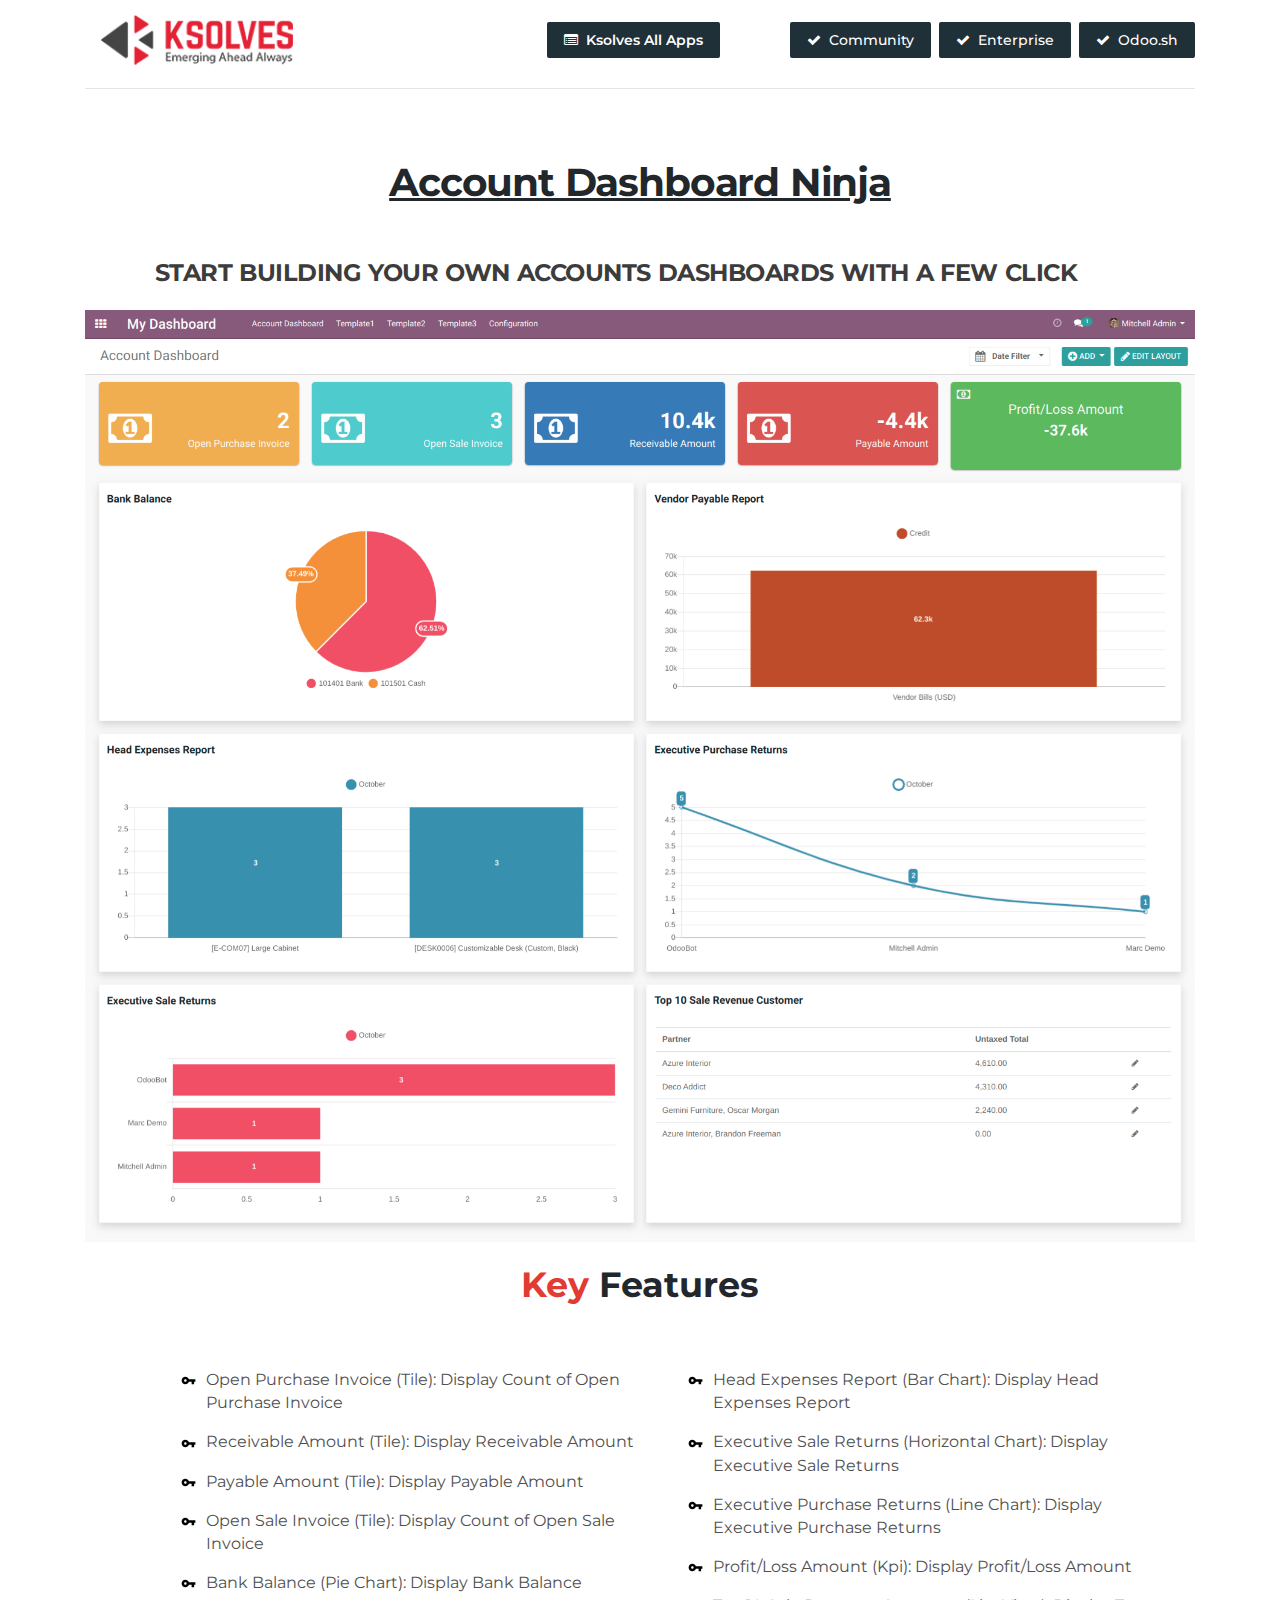
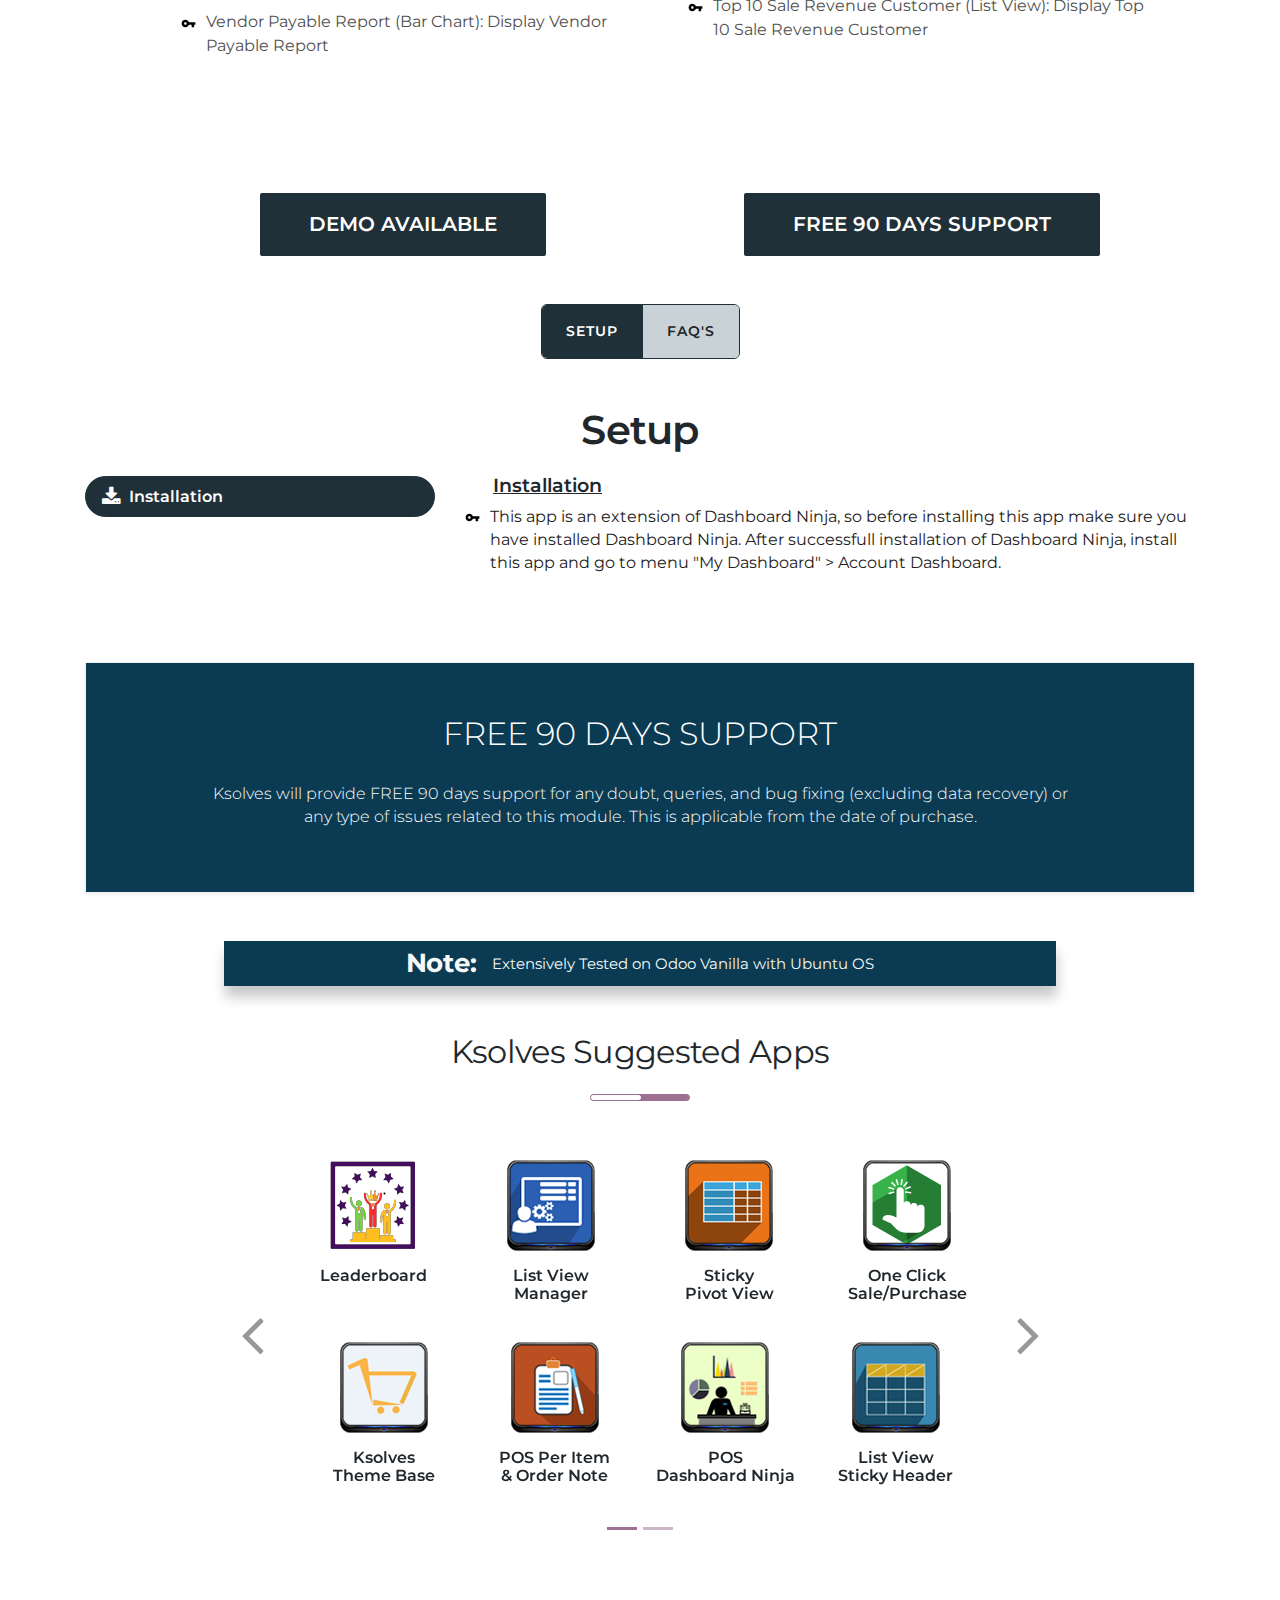
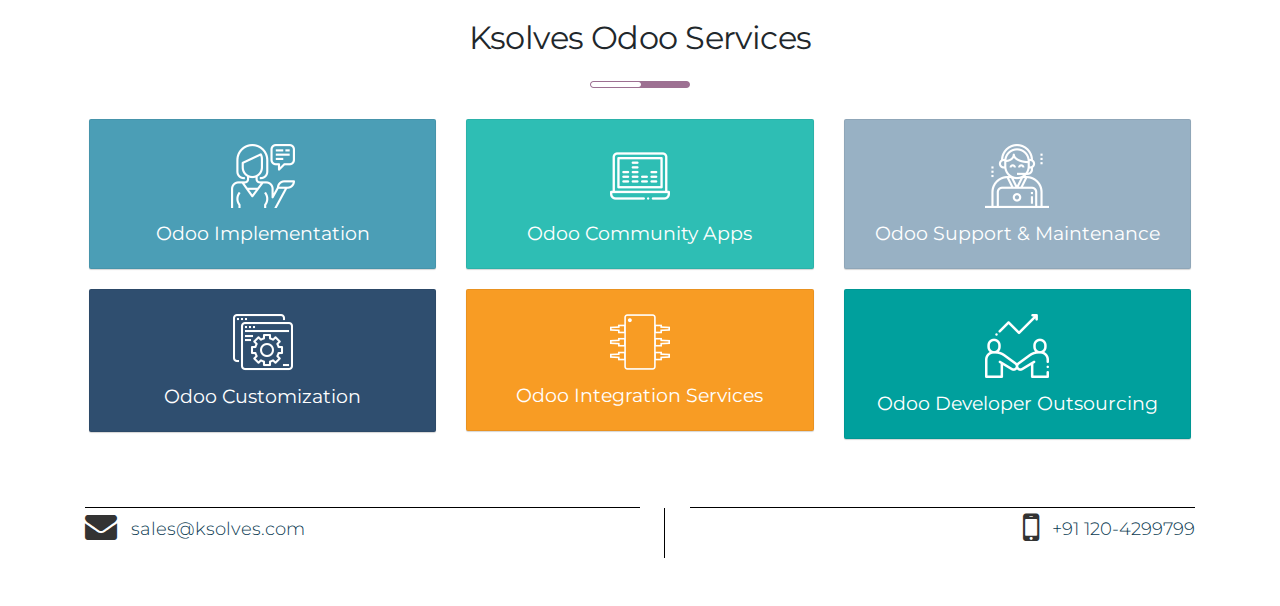
<file: ks_account_dashboard/static/description/index.html>
<!DOCTYPE html>
<html>

<head>
    <meta charset="utf-8"/>
    <meta http-equiv="X-UA-Compatible" content="IE=edge">
    <title>Odoo</title>
    <meta name="viewport" content="width=device-width, initial-scale=1">
    <link rel="stylesheet" href="https://stackpath.bootstrapcdn.com/bootstrap/4.3.1/css/bootstrap.min.css">
    <link href="https://fonts.googleapis.com/css?family=Montserrat" rel="stylesheet">
    <link href="https://stackpath.bootstrapcdn.com/font-awesome/4.7.0/css/font-awesome.min.css" rel="stylesheet"
          integrity="sha384-wvfXpqpZZVQGK6TAh5PVlGOfQNHSoD2xbE+QkPxCAFlNEevoEH3Sl0sibVcOQVnN" crossorigin="anonymous">
    <link rel="stylesheet" type="text/css" href="style.css">

</head>
<!-- odoo description page css -->
<style>
    h1,
    h2,
    h3,
    h4,
    h5,
    h6,
    .h1,
    .h2,
    .h3,
    .h4,
    .h5,
    .h6 {
        font-family: "Montserrat", sans-serif;
        font-weight: 400;
        line-height: 1.1;
        color: #21272b;
    }

    ul {
        color: #222020;
    }

    * {
        font-family: "Montserrat", sans-serif;
    }

</style>

<body>
<!-- Use Odd and even section for repeating sections (on line no. 224 and 275)
    and ask sukhjinder singh to fix down arrow image on last section
-->
<main class="container">

<header class="py-2">
            <div class="row align-items-center">
                <div class="col-12 col-md-4">
                    <span class="btn pr-2">
                        <img src="images/ksolves-logo.png" alt="ksolves-logo" style="height:50px">
                    </span>
                </div>
                <div class="col-6 col-md">
                     <div class="text-md-right">
                        <a href="https://apps.odoo.com/apps/modules/browse?search=ksolves" target="_blank" class="btn btn-sm py-2 px-md-3"
                              style="font-size: 14px; background-color: #203038;color:#fff;"><i class="fa fa-list-alt mr-1"></i>
                              <span class="d-none d-sm-inline">Ksolves</span> All Apps
                        </a>
                    </div>
                </div>
                <div class="col-6 col-md-5 text-md-right">
                    <span class="btn btn-sm py-2 px-md-3 mr-1" style="font-size: 13px;font-size: 14px; font-weight: 500;background-color: #203038;color:#fff;"><i class="fa fa-check mr-1"></i> Community</span>
                    <span class="btn btn-sm py-2 px-md-3 mr-1" style="font-size: 13px;font-size: 14px; font-weight: 500;background-color: #203038;color:#fff;"><i class="fa fa-check mr-1"></i> Enterprise</span>
                    <span class="btn btn-sm py-2 px-md-3" style="font-size: 13px;font-size: 14px; font-weight: 500;background-color: #203038;color:#fff;"><i class="fa fa-check mr-1"></i> Odoo.sh</span>
                </div>
            </div>
            <hr/>
        </header>
<div id="loempia_tabs" class="container py-5 oe_styling_v8"
     style="color: #0b3b52;font-family: 'Open sans','sans-serif';">

    <div class="row align-items-center mb-4">
        <div class="col-12 col-md-12">
            <center><h1><strong><u>Account Dashboard Ninja</u></strong></h1></center>
            <h2 class="pr-md-5 mb-4" style="font-size: 24px;color: #3c3c3c;"><p class="px-sm-4 p-2 pt-4">
                <center><strong>START BUILDING YOUR OWN ACCOUNTS DASHBOARDS WITH A FEW CLICK</strong></center>
                </p>
            </h2>
            <div class="text-center">
                <img class="img-fluid s_tooltip_tabs_tooltip_image s_figure_link pb0" src="images/account.png" alt="Website Dashboard image" style="max-width:100%;">
            </div>
            <br/>
            <h4 class="font-weight-bold mb-3" style="font-size: 35px; text-align:center"><span style="color:#E13B34;">Key</span> Features
            </h4>
            <div class="p-4 p-lg-5 mb-4" style="color: #002966;  font-weight: 400;">
                <div class="mb-4">
                    <div class="row no-gutters">
                        <div class="col-12 col-lg-6">
                            <ul class="list-unstyled pl-0 pl-sm-0 pl-md-5 pl-lg-5" style="font-size:16px;color: #4f4f4f;">
                                <li class="d-flex align-items-baseline mb-3">
                                    <div><img src="images/forward-arrow1.svg" alt="arrow"
                                              style="width:15px;margin-right:10px"></div>
                                    <span>Open Purchase Invoice (Tile): Display Count of Open Purchase Invoice</span>
                                </li>
                                <li class="d-flex align-items-baseline mb-3">
                                    <div><img src="images/forward-arrow1.svg" alt="arrow"
                                              style="width:15px;margin-right:10px"></div>
                                    <span>Receivable Amount (Tile): Display Receivable Amount</span>
                                </li>
                                <li class="d-flex align-items-baseline mb-3">
                                    <div><img src="images/forward-arrow1.svg" alt="arrow"
                                              style="width:15px;margin-right:10px"></div>
                                    <span>Payable Amount (Tile): Display Payable Amount</span>
                                </li>
                                <li class="d-flex align-items-baseline mb-3">
                                    <div><img src="images/forward-arrow1.svg" alt="arrow"
                                              style="width:15px;margin-right:10px"></div>
                                    <span>Open Sale Invoice (Tile): Display Count of Open Sale Invoice</span>
                                </li>
                                <li class="d-flex align-items-baseline mb-3">
                                    <div><img src="images/forward-arrow1.svg" alt="arrow"
                                              style="width:15px;margin-right:10px"></div>
                                    <span>Bank Balance (Pie Chart): Display Bank Balance</span>
                                </li>
                                <li class="d-flex align-items-baseline mb-3">
                                    <div><img src="images/forward-arrow1.svg" alt="arrowr"
                                              style="width:15px;margin-right:10px"></div>
                                    <span>Vendor Payable Report (Bar Chart): Display Vendor Payable Report</span>
                                </li>
                            </ul>
                        </div>
                        <div class="col-12 col-lg-6">
                            <ul class="list-unstyled pl-0 pl-sm-0 pl-md-5 pl-lg-5" style="font-size:16px;color: #4f4f4f;">
                                <li class="d-flex align-items-baseline mb-3">
                                    <div><img src="images/forward-arrow1.svg" alt="arrow"
                                              style="width:15px;margin-right:10px"></div>
                                    <span>Head Expenses Report (Bar Chart): Display Head Expenses Report</span>
                                </li>
                                <li class="d-flex align-items-baseline mb-3">
                                    <div><img src="images/forward-arrow1.svg" alt="arrow"
                                              style="width:15px;margin-right:10px"></div>
                                    <span>Executive Sale Returns (Horizontal Chart): Display Executive Sale Returns</span>
                                </li>
                                <li class="d-flex align-items-baseline mb-3">
                                    <div><img src="images/forward-arrow1.svg" alt="arrow"
                                              style="width:15px;margin-right:10px"></div>
                                    <span>Executive Purchase Returns (Line Chart): Display Executive Purchase Returns</span>
                                </li>
                                <li class="d-flex align-items-baseline mb-3">
                                    <div><img src="images/forward-arrow1.svg" alt="arrow"
                                              style="width:15px;margin-right:10px"></div>
                                    <span>Profit/Loss Amount (Kpi): Display Profit/Loss Amount</span>
                                </li>
                                <li class="d-flex align-items-baseline mb-3">
                                    <div><img src="images/forward-arrow1.svg" alt="arrow"
                                              style="width:15px;margin-right:10px"></div>
                                    <span>Top 10 Sale Revenue Customer (List View): Display Top 10 Sale Revenue Customer</span>
                                </li>
                            </ul>
                        </div>
                    </div>
                </div>
            </div>
        </div>
    </div>
    <!-- <hr> -->
    <div class="row mb-4 justify-content-center my-4 mb-md-5">
        <div class="col-12 col-md-5 text-center mb-4 mb-md-0">
            <span class="btn py-3 px-5"
                  style="font-size: 20px; font-weight: 600;background-color: #203038;color:#fff;">DEMO AVAILABLE</span>
        </div>
        <div class="col-12 col-md-5 text-center text-md-right">
            <span class="btn py-3 px-5"
                  style="font-size: 20px; font-weight: 600;background-color: #203038;color:#fff;">FREE 90 DAYS SUPPORT</span>
        </div>
    </div>

    <!-- tab view start -->
    <div>
        <div class="justify-content-center d-flex">
            <!-- Nav pills -->
            <ul class="nav o_tab_nav"
                style="border: 1px solid #203038;  border-radius: 6px 6px;overflow:hidden;background-color:transparent">
                <li class="nav-item">
                    <a class="nav-link active px-md-4 list-group-item-beta-dark list-group-item-action" data-toggle="pill"
                       href="#Setup"
                       style="border-radius: 0px; border-right: 1px solid #203038;opacity: 1;padding:16px;">SETUP</a>
                </li>
                <li class="nav-item">
                    <a class="nav-link px-md-4 list-group-item-beta-dark list-group-item-action" data-toggle="pill"
                       href="#FAQ" style="border-radius: 0px;opacity: 1;padding:16px;">FAQ's</a>
                </li>
            </ul>
        </div>

        <!-- Tab panes -->
        <div class="tab-content py-5"  style="font-weight: 400;">
            <div class="tab-pane active" id="Setup">
                    <div class="text-center pb-3 pt-4">
                        <h2 style="font-weight: 600; font-size: 2.5rem;">Setup</h2>
                    </div>
                    <div class="row">
                        <div class="col-12 col-md-4">
                            <ul class="nav o_tab_nav"
                                style="text-transform: capitalize; font-size: 18px; border-radius: 6px 6px;background-color: transparent">
                                <li class="nav-item w-100 mb-3">
                                    <a class="nav-link d-flex align-items-center px-3 py-2 list-group-item-beta-dark list-group-item-action active"
                                       data-toggle="pill" href="#Advance1"
                                       style="border-radius:30px; border: 1px solid #203038;opacity:1;letter-spacing: inherit;text-transform: capitalize;transition: 0.3s ease-in-out;"><i
                                            class="fa fa-download mr-2" style="font-size: 20px;"></i>Installation</a>
                                </li>

                            </ul>
                        </div>
                        <div class="col-12 col-md-8 pt-4 pt-md-0">
                            <div class="tab-content h-100">
                                <div class="tab-pane active" id="#Advance1gf">
                                    <h4 style="padding-left:28px;"><b><u>Installation</u></b></h4>
                                    <div class="pb-4" style="font-size: 18px;">
                                     <span>
                                           <ul class="list-unstyled" style="font-size:16px;color: #222020;">
                                            <li class="d-flex align-items-baseline mb-3">
                                                <div><img src="images/forward-arrow1.svg" alt="arrow"
                                                          style="width:15px;margin-right:10px"></div>
                                                <span>This app is an extension of Dashboard Ninja, so before installing this app make sure you have installed Dashboard Ninja. After successfull installation of Dashboard Ninja, install this app and go to menu "My Dashboard" > Account Dashboard.</span>
                                            </li>
                                        </ul>
                                     </span>
                                    </div>
                                </div>
                            </div>
                        </div>
                    </div>
                </div>
            <div class="tab-pane fade" id="UserGuide">
                User Guide
            </div>
            <div class="tab-pane fade" id="FAQ">
                <div class="card-body p-0">
                    <div class="text-center pb-5">
                        <h2 style="color: #0b3b52; font-weight: 600; font-size: 2.5rem;">Frequently Asked Question</h2>
                    </div>
                    <div class="s_faq mx-2 mx-md-5 mb-5">
                        <div id="accordion">
                            <div class="card shadow mb-4" style="border: none; border-left: 10px solid #203038;">
                                <div class="card-header py-4 pl-4 pr-5 bg-white position-relative d-flex justify-content-between"
                                     style="border: none;">
                                    <div class="pr-5" style="font-size: 1.6rem; font-weight: 600; color: #0b3b52;">Is this app compatible with Odoo Enterprise?
                                    </div>
                                    <a class="card-link" data-toggle="collapse" href="#faqOne" style="
                      width: 48px;
                      height: 40px;
                      line-height: 11px;
                      background-color: rgba(8, 101, 99, 0.1);
                      border-radius: 2px;
                      padding: 0;
                      font-size: 24px;"></a>
                                </div>
                                <div id="faqOne" class="collapse show" data-parent="#accordion">
                                    <div class="card-body pt-0 pl-4">
                                        <div style="font-size: 1.4rem; color: #0b3b52;">
                                            Yes, our app works with Odoo Enterprise as well as Community.
                                        </div>
                                    </div>
                                </div>
                            </div>
                            <div class="card shadow mb-4" style="border: none; border-left: 10px solid #203038;">
                                <div class="card-header py-4 pl-4 pr-5 bg-white position-relative d-flex justify-content-between"
                                     style="border: none;">
                                    <div class="pr-5" style="font-size: 1.6rem; font-weight: 600; color: #0b3b52;">Need some customization in this app, whom to contact?
                                    </div>
                                    <a class="card-link collapsed" data-toggle="collapse" href="#faqTwo" style="
                      width: 48px;
                      height: 40px;
                      line-height: 11px;
                      background-color: rgba(8, 101, 99, 0.1);
                      border-radius: 2px;
                      padding: 0;
                      font-size: 24px;"></a>
                                </div>
                                <div id="faqTwo" class="collapse" data-parent="#accordion">
                                    <div class="card-body pt-0 pl-4">
                                        <div style="font-size: 1.4rem; color: #0b3b52;">
                                            Please drop email at sales@ksolves.com or raise a ticket through Odoo store itself.
                                        </div>
                                    </div>
                                </div>
                            </div>
                            <div class="card shadow mb-4" style="border: none; border-left: 10px solid #203038;">
                                <div class="card-header py-4 pl-4 pr-5 bg-white position-relative d-flex justify-content-between"
                                     style="border: none;">
                                    <div class="pr-5" style="font-size: 1.6rem; font-weight: 600; color: #0b3b52;">Do you
                                        provide any free support?
                                    </div>
                                    <a class="card-link collapsed" data-toggle="collapse" href="#faqThree" style="
                      width: 48px;
                      height: 40px;
                      line-height: 11px;
                      background-color: rgba(8, 101, 99, 0.1);
                      border-radius: 2px;
                      padding: 0;
                      font-size: 24px;"></a>
                                </div>
                                <div id="faqThree" class="collapse" data-parent="#accordion">
                                    <div class="card-body pt-0 pl-4">
                                        <div style="font-size: 1.4rem; color: #0b3b52;">
                                            Yes, we do provide free support for 90 days for any queries or any bug/issue fixing.
                                        </div>
                                    </div>
                                </div>
                            </div>
                            <div class="card shadow mb-4" style="border: none; border-left: 10px solid #203038;">
                                <div class="card-header py-4 pl-4 pr-5 bg-white position-relative d-flex justify-content-between"
                                     style="border: none;">
                                    <div class="pr-5" style="font-size: 1.6rem; font-weight: 600; color: #0b3b52;">Is there an option to change the Dashboard menu name?
                                    </div>
                                    <a class="card-link collapsed" data-toggle="collapse" href="#faqFour" style="
                      width: 48px;
                      height: 40px;
                      line-height: 11px;
                      background-color: rgba(8, 101, 99, 0.1);
                      border-radius: 2px;
                      padding: 0;
                      font-size: 24px;"></a>
                                </div>
                                <div id="faqFour" class="collapse" data-parent="#accordion">
                                    <div class="card-body pt-0 pl-4">
                                        <div style="font-size: 1.4rem; color: #0b3b52;">
                                            Yes, you can easily change the name of your Dashboard menus. All you need to do is go to Menu →  My Dashboard →  Dashboard Manger →  Click on your dashboard menu name Column →  Change it →  Click Save </br>
                                            Note: In order to view the changes, please refresh the page once.
                                        </div>
                                    </div>
                                </div>
                            </div>
                            <div class="card shadow mb-4" style="border: none; border-left: 10px solid #203038;">
                                <div class="card-header py-4 pl-4 pr-5 bg-white position-relative d-flex justify-content-between"
                                     style="border: none;">
                                    <div class="pr-5" style="font-size: 1.6rem; font-weight: 600; color: #0b3b52;">Can we add a new dashboard item of any kind i.e. Tile, Bar graph, Line Chart etc.?
                                    </div>
                                    <a class="card-link collapsed" data-toggle="collapse" href="#faqFive" style="
                      width: 58px;
                      height: 40px;
                      line-height: 11px;
                      background-color: rgba(8, 101, 99, 0.1);
                      border-radius: 2px;
                      padding: 0;
                      font-size: 24px;"></a>
                                </div>
                                <div id="faqFive" class="collapse" data-parent="#accordion">
                                    <div class="card-body pt-0 pl-4">
                                        <div style="font-size: 1.4rem; color: #0b3b52;">
                                            Yes, you can add as many dashboard items of as many kinds in your Account Dashboard using 'Add' option in header of Dashboard.
                                        </div>
                                    </div>
                                </div>
                            </div>
                            <div class="card shadow mb-4" style="border: none; border-left: 10px solid #203038;">
                                <div class="card-header py-4 pl-4 pr-5 bg-white position-relative d-flex justify-content-between"
                                     style="border: none;">
                                    <div class="pr-5" style="font-size: 1.6rem; font-weight: 600; color: #0b3b52;">Can we edit the layout of this Account dashboard?
                                    </div>
                                    <a class="card-link collapsed" data-toggle="collapse" href="#faqSix" style="
                      width: 48px;
                      height: 40px;
                      line-height: 11px;
                      background-color: rgba(8, 101, 99, 0.1);
                      border-radius: 2px;
                      padding: 0;
                      font-size: 24px;"></a>
                                </div>
                                <div id="faqSix" class="collapse" data-parent="#accordion">
                                    <div class="card-body pt-0 pl-4">
                                        <div style="font-size: 1.4rem; color: #0b3b52;">
                                            Yes, it is all in your hands. Customise the layout of your dashboard easily by clicking the Edit Layout option in the top right corner of your Account Dashboard. Once done with the changes, save the same, and voila, you have edited the layout of your Account dashboard as per your need.
                                        </div>
                                    </div>
                                </div>
                            </div>
                        </div>
                    </div>
                </div>
            </div>
        </div>
    </div>
    <section class="card shadow-sm mb-5">
        <div class="card-body text-center text-white p-0">
            <div class="py-5 px-4" style="background-color:#0b3b52">
                <div class="mb-4" style="font-size: 2rem;">FREE 90 DAYS SUPPORT</div>
                <div class="px-md-4 px-md-5 mx-md-5">
                    <p>Ksolves will provide FREE 90 days support for any doubt, queries, and bug fixing (excluding data
                        recovery) or any type of issues related to this module. This is applicable from the date of
                        purchase.</p>
                    <!--                <a href="https://themekernel.kappso.com/web/demo_login" class="btn py-2 px-5 mt-3"-->
                    <!--                   style="background-color: #e6ecf5; color: #416AA6; border-radius: 80px; font-weight: 600;">Free Demo</a>-->
                </div>
            </div>
        </div>
    </section>
    <section class="mb-5">
        <div class="text-center p-2 d-flex justify-content-center align-items-center col-lg-9" style="background-color: #0b3b52;
            box-shadow: 1px 2px 11px rgba(0, 0, 0, 0), 1px 11px 12px rgba(0, 0, 0, 0.22);margin: auto;">
            <h3 class="font-weight-bold mb-0 mr-3 text-light">Note: </h3>
            <h5 class="mb-0 text-light" style="margin-top: 2px;">
                Extensively Tested on Odoo Vanilla with Ubuntu OS
            </h5>
        </div>
    </section>

    <!-- Popular Apps -->
    <div class="row pb-sm-5">
        <h2 class="w-100 text-center mb-3" style="font-weight: 400;">Ksolves Suggested Apps</h2>
        <div class="text-center w-100 mb-1">
            <img src="images/line.png" alt="ksolves">
        </div>
        <div id="demo" class="carousel slide pb-5 col-12 col-lg-8 mx-auto" data-ride="carousel">
            <!-- Indicators -->
            <ul class="carousel-indicators">
                <li data-target="#demo" style="background-color: #9d7092;" data-slide-to="0" class="active"></li>
                <li data-target="#demo" style="background-color: #9d7092;" data-slide-to="1"></li>
            </ul>
            <!-- The slideshow -->
            <div class="carousel-inner pt-4 pt-lg-5 ">
                <div class="carousel-item px-4 active">
                    <div class="row pb-sm-4 no-lg-gutters">
                        <div class="col-6 col-sm-3 text-center">
                            <a href="https://apps.odoo.com/apps/modules/12.0/ks_leaderboard/" class="d-block"
                               target="_blank" style="text-decoration: none;">
                                <img src="images/app-logo/icon.png" alt="dashboard-ninja">
                                <div class="card-body text-center p-0 mt-3 mb-3 mb-lg-0">
                                    <h5 class="card-text m-0" style="font-size: 16px; font-weight: 600">Leaderboard</h5>
                                </div>
                            </a>
                        </div>
                        <div class="col-6 col-sm-3 text-center">
                            <a href="https://apps.odoo.com/apps/modules/12.0/ks_list_view_manager/" target="_blank"
                               style="text-decoration: none;">
                                <img src="images/app-logo/list-view-manager.png" alt="list-view-manager">
                                <div class="card-body text-center p-0 mt-3 mb-3 mb-lg-0">
                                    <h5 class="card-text m-0" style="font-size: 16px; font-weight: 600">List View
                                        <br> Manager</h5>
                                </div>
                            </a>
                        </div>
                        <div class="col-6 col-sm-3 text-center">
                            <a href="https://apps.odoo.com/apps/modules/12.0/ks_sticky_pivot_view/" class="d-block"
                               target="_blank" style="text-decoration: none;">
                                <img src="images/app-logo/sticky-pivot-view.png" alt="sticky-pivot-view">
                                <div class="card-body text-center p-0 mt-3 mb-3 mb-lg-0">
                                    <h5 class="card-text m-0" style="font-size: 16px; font-weight: 600">Sticky <br>Pivot
                                        View</h5>
                                </div>
                            </a>
                        </div>
                        <div class="col-6 col-sm-3 text-center">
                            <a href="https://apps.odoo.com/apps/modules/11.0/ks_oneclick_sale_purchase/"
                               target="_blank" style="text-decoration: none;">
                                <img src="images/app-logo/one-click-sale.png" alt="list-view-manager">
                                <div class="card-body text-center p-0 mt-3 mb-3 mb-lg-0">
                                    <h5 class="card-text m-0" style="font-size: 16px; font-weight: 600">One Click
                                        <br>Sale/Purchase</h5>
                                </div>
                            </a>
                        </div>
                    </div>
                    <div class="row pt-3 pb-4 no-gutters">
                        <div class="col-6 col-sm-3 text-center">
                            <a href="https://apps.odoo.com/apps/modules/12.0/ks_theme_base/" target="_blank"
                               style="text-decoration: none;">
                                <img src="images/app-logo/ksolves-theme-base.png" alt="ksolves-theme-base">
                                <div class="card-body text-center p-0 mt-3 mb-3 mb-lg-0">
                                    <h5 class="card-text m-0" style="font-size: 16px; font-weight: 600">Ksolves <br>Theme
                                        Base</h5>
                                </div>
                            </a>
                        </div>
                        <div class="col-6 col-sm-3 text-center">
                            <a href="https://apps.odoo.com/apps/modules/12.0/ks_pos_order_notes/" class="d-block"
                               target="_blank" style="text-decoration: none;">
                                <img src="images/app-logo/pos-per-item.png" alt="pos-per-item">
                                <div class="card-body text-center p-0 mt-3 mb-3 mb-lg-0">
                                    <h5 class="card-text m-0" style="font-size: 16px; font-weight: 600">POS Per Item
                                        <br>& Order Note</h5>
                                </div>
                            </a>
                        </div>
                        <div class="col-6 col-sm-3 text-center">
                            <a href="https://apps.odoo.com/apps/modules/12.0/ks_pos_dashboard_ninja/"
                               target="_blank" style="text-decoration: none;">
                                <img src="images/app-logo/pos_dashboard_ninja.png" alt="pos_dashboard_ninja">
                                <div class="card-body text-center p-0 mt-3 mb-3 mb-lg-0">
                                    <h5 class="card-text m-0" style="font-size: 16px; font-weight: 600">POS <br>Dashboard
                                        Ninja</h5>
                                </div>
                            </a>
                        </div>
                        <div class="col-6 col-sm-3 text-center">
                            <a href="https://apps.odoo.com/apps/modules/12.0/web_listview_sticky_header/"
                               class="d-block" target="_blank" style="text-decoration: none;">
                                <img src="images/app-logo/listview_sticky_header.png" alt="listview_sticky_header">
                                <div class="card-body text-center p-0 mt-3 mb-3 mb-lg-0">
                                    <h5 class="card-text m-0" style="font-size: 16px; font-weight: 600">List View
                                        <br>Sticky Header</h5>
                                </div>
                            </a>
                        </div>
                    </div>
                </div>
                <div class="carousel-item px-4">
                    <div class="row pb-sm-4 no-gutters">
                        <div class="col-6 col-sm-3 text-center">
                            <a href="https://apps.odoo.com/apps/modules/12.0/ks_pos_low_stock_alert/"
                               target="_blank" style="text-decoration: none;">
                                <img src="images/app-logo/pos_low_stock_alert.png" alt="POS Low Stock Alert">
                                <div class="card-body text-center p-0 mt-3 mb-3 mb-lg-0">
                                    <h5 class="card-text m-0" style="font-size: 16px; font-weight: 600">POS Low <br>Stock
                                        Alert</h5>
                                </div>
                            </a>
                        </div>
                        <div class="col-6 col-sm-3 text-center">
                            <a href="https://apps.odoo.com/apps/modules/12.0/universal_discount/" class="d-block"
                               target="_blank" style="text-decoration: none;">
                                <img src="images/app-logo/universal_discount.png" alt="Universal Discount">
                                <div class="card-body text-center p-0 mt-3 mb-3 mb-lg-0">
                                    <h5 class="card-text m-0" style="font-size: 16px; font-weight: 600">Universal
                                        <br>Discount</h5>
                                </div>
                            </a>
                        </div>
                        <div class="col-6 col-sm-3 text-center">
                            <a href="https://apps.odoo.com/apps/modules/12.0/ks_chat_edit_and_delete/"
                               target="_blank" style="text-decoration: none;">
                                <img src="images/app-logo/chat_edit_and_delete.png" alt="chat_edit_and_delete">
                                <div class="card-body text-center p-0 mt-3 mb-3 mb-lg-0">
                                    <h5 class="card-text m-0" style="font-size: 16px; font-weight: 600">Odoo Chat
                                        <br>Edit/Delete</h5>
                                </div>
                            </a>
                        </div>
                        <div class="col-6 col-sm-3 text-center">
                            <a href="https://apps.odoo.com/apps/modules/12.0/percent_field/" class="d-block"
                               target="_blank" style="text-decoration: none;">
                                <img src="images/app-logo/percent_field.png" alt="percent_field">
                                <div class="card-body text-center p-0 mt-3 mb-3 mb-lg-0">
                                    <h5 class="card-text m-0" style="font-size: 16px; font-weight: 600">Percent<br>Field
                                    </h5>
                                </div>
                            </a>
                        </div>
                    </div>
                    <div class="row pt-3 pb-4 no-gutters">
                        <div class="col-6 col-sm-3 text-center">
                            <a href="https://apps.odoo.com/apps/modules/12.0/universal_tax/" target="_blank"
                               style="text-decoration: none;">
                                <img src="images/app-logo/universal_tax.png" alt="universal_tax">
                                <div class="card-body text-center p-0 mt-3 mb-3 mb-lg-0">
                                    <h5 class="card-text m-0" style="font-size: 16px; font-weight: 600">Universal
                                        <br>Tax</h5>
                                </div>
                            </a>
                        </div>
                        <div class="col-6 col-sm-3 text-center">
                            <a href="https://apps.odoo.com/apps/modules/12.0/ks_toggle_switch/" class="d-block"
                               target="_blank" style="text-decoration: none;">
                                <img src="images/app-logo/toggle_switch.png" alt="toggle_switch">
                                <div class="card-body text-center p-0 mt-3 mb-3 mb-lg-0">
                                    <h5 class="card-text m-0" style="font-size: 16px; font-weight: 600">Toggle <br>Switch
                                    </h5>
                                </div>
                            </a>
                        </div>
                        <div class="col-6 col-sm-3 text-center">
                            <a href="https://apps.odoo.com/apps/modules/12.0/odoo_paytm_gateway/" target="_blank"
                               style="text-decoration: none;">
                                <img src="images/app-logo/odoo_paytm_gateway.png" alt="odoo_paytm_gateway">
                                <div class="card-body text-center p-0 mt-3 mb-3 mb-lg-0">
                                    <h5 class="card-text m-0" style="font-size: 16px; font-weight: 600">Odoo Paytm
                                        <br>Gateway</h5>
                                </div>
                            </a>
                        </div>
                        <div class="col-6 col-sm-3 text-center">
                            <a href="https://apps.odoo.com/apps/modules/12.0/ks_low_stock_alert/" class="d-block"
                               target="_blank" style="text-decoration: none;">
                                <img src="images/app-logo/low_stock_alert.png" alt="low_stock_alert">
                                <div class="card-body text-center p-0 mt-3 mb-3 mb-lg-0">
                                    <h5 class="card-text m-0" style="font-size: 16px; font-weight: 600">Low Stock
                                        <br>Alert</h5>
                                </div>
                            </a>
                        </div>
                    </div>
                </div>
            </div>
            <!-- Left and right controls -->
            <a class="carousel-control-prev" href="#demo" data-slide="prev" style="left: -5%; width: 60px;">
                <i class="fa fa-angle-left" style="font-size: 5vw;color: #333;"></i>
            </a>
            <a class="carousel-control-next" href="#demo" data-slide="next" style="right: -5%; width: 60px;">
                <i class="fa fa-angle-right" style="font-size: 5vw;color: #333;"></i>
            </a>
        </div>
    </div>
    <!-- Ksolves Odoo Services -->
    <div class="row pb-sm-5 px-1 pb-4">
        <h2 class="w-100 text-center my-3" style="font-weight: 400;">Ksolves Odoo Services</h2>
        <div class="text-center w-100 mb-4">
            <img src="images/line.png" alt="ksolves">
        </div>
        <div class="col-12 col-sm-6 col-md-4" style="margin-bottom: 20px;">
            <div class="card text-center bg-info" style="min-height: 90px;">
                <div class="pt-4">
                    <img src="images/support.png" alt="support">
                </div>
                <div class="px-3 pt-3 pb-2">
                    <h5 class="card-title text-white" style="font-size: 19px; font-weight: 400;">Odoo Implementation</h5>
                </div>
            </div>
        </div>
        <div class="col-12 col-sm-6 col-md-4" style="margin-bottom: 20px;">
            <div class="card text-center" style="min-height: 90px; background-color: #2ebeb4">
                <div class="pt-4">
                    <img src="images/apps.png" alt="apps">
                </div>
                <div class="px-3 pt-3 pb-2">
                    <h5 class="card-title text-white" style="font-size: 19px; font-weight: 400;">Odoo Community Apps</h5>
                </div>
            </div>
        </div>
        <div class="col-12 col-sm-6 col-md-4" style="margin-bottom: 20px;">
            <div class="card text-center" style="min-height: 90px;background-color: #00a393; background-color: #98b1c4; ">
                <div class="pt-4">
                    <img src="images/support2.png" alt="support2">
                </div>
                <div class="px-3 pt-3 pb-2">
                    <h5 class="card-title text-white" style="font-size: 19px; font-weight: 400;">Odoo Support &amp; Maintenance</h5>
                </div>
            </div>
        </div>
        <div class="col-12 col-sm-6 col-md-4" style="margin-bottom: 20px;">
            <div class="card text-center" style="min-height: 90px; background-color: #2f4e6f;">
                <div class="pt-4">
                    <img src="images/custom.png" alt="custom">
                </div>
                <div class="px-3 pt-3 pb-2">
                    <h5 class="card-title text-white" style="font-size: 19px; font-weight: 400;">Odoo Customization</h5>
                </div>
            </div>
        </div>
        <div class="col-12 col-sm-6 col-md-4" style="margin-bottom: 20px;">
            <div class="card text-center" style="min-height: 90px; background-color: #f89c24;">
                <div class="pt-4">
                    <img src="images/integrated.png" alt="integrated">
                </div>
                <div class="px-3 pt-3 pb-2">
                    <h5 class="card-title text-white" style="font-size: 19px; font-weight: 400;">Odoo Integration Services</h5>
                </div>
            </div>
        </div>
        <div class="col-12 col-sm-6 col-md-4" style="margin-bottom: 20px;">
            <div class="card text-center bg-primary" style="min-height: 90px;">
                <div class="pt-4">
                    <img src="images/develop.png" alt="develop">
                </div>
                <div class="px-3 pt-3 pb-2">
                    <h5 class="card-title text-white" style="font-size: 19px; font-weight: 400;">Odoo Developer Outsourcing</h5>
                </div>
            </div>
        </div>
    </div>
    <!-- Ksolves Footer -->
    <div>
        <div class="row mx-0 justify-content-sm-between justify-content-center"
             style="border-top: 1px solid black;">
            <div class="mb-sm-0 mb-3">
                <i class="fa fa-envelope fa-2x"
                   style=" margin-right: 10px; color: #333;  transform: translateY(3px);"></i>
                <span style="font-size: 18px;">sales@ksolves.com</span>
            </div>
            <div class="d-none d-sm-block">
                <div class="bg-white" style="width: 50px;height: 1px;margin-top: -1px"></div>
                <div style="border-right: 1px solid black;height: 50px;transform: translateX(-50%);"></div>
            </div>
            <div>
                <i class="fa fa-mobile fa-2x"
                   style="margin-right: 10px;color: #333;transform: translateY(4px) scale(1.2);"></i>
                <span style="font-size: 18px;">+91 120-4299799‬</span>
            </div>
        </div>
    </div>
    <!-- container End -->
</div>


<script src="https://code.jquery.com/jquery-3.3.1.slim.min.js"
        integrity="sha384-q8i/X+965DzO0rT7abK41JStQIAqVgRVzpbzo5smXKp4YfRvH+8abtTE1Pi6jizo"
        crossorigin="anonymous"></script>
<script src="https://cdnjs.cloudflare.com/ajax/libs/popper.js/1.14.7/umd/popper.min.js"
        integrity="sha384-UO2eT0CpHqdSJQ6hJty5KVphtPhzWj9WO1clHTMGa3JDZwrnQq4sF86dIHNDz0W1"
        crossorigin="anonymous"></script>
<script src="https://stackpath.bootstrapcdn.com/bootstrap/4.3.1/js/bootstrap.min.js"
        integrity="sha384-JjSmVgyd0p3pXB1rRibZUAYoIIy6OrQ6VrjIEaFf/nJGzIxFDsf4x0xIM+B07jRM"
        crossorigin="anonymous"></script>
</main>
</body>
</html>
</file>
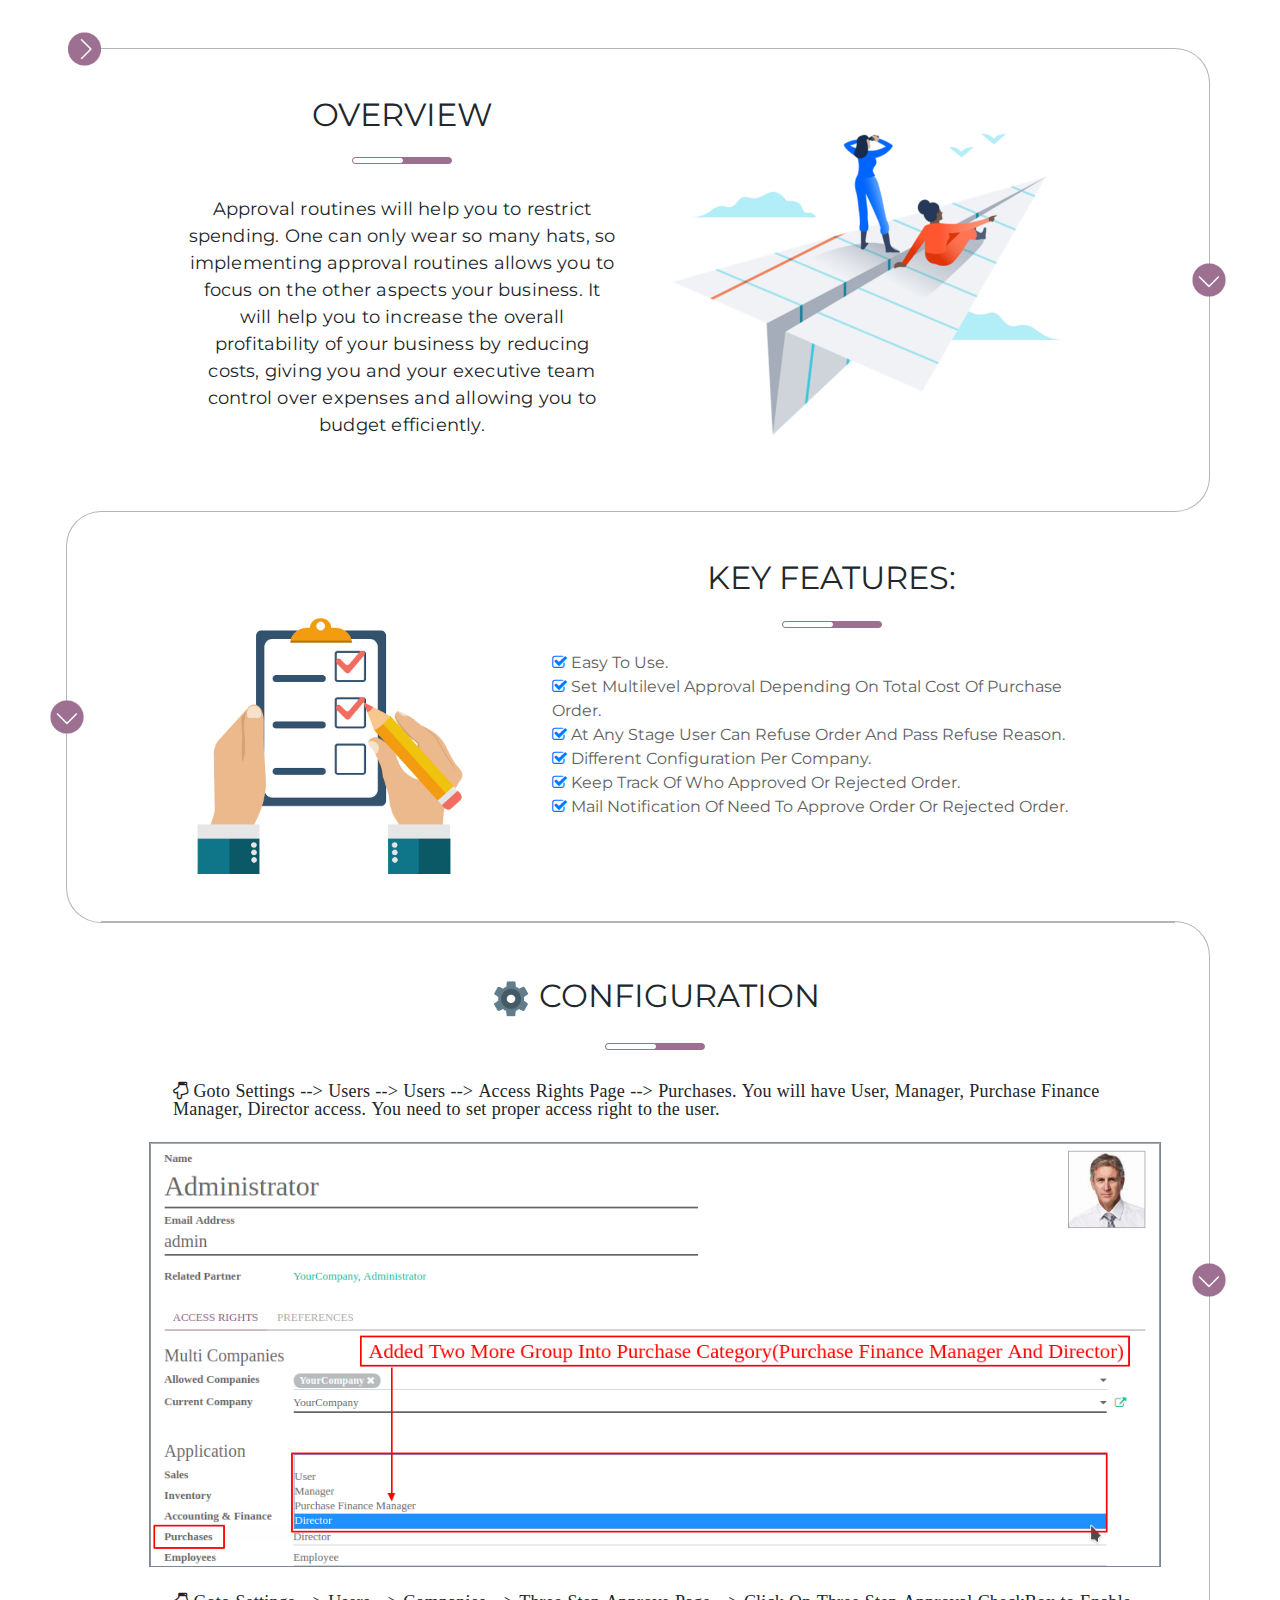
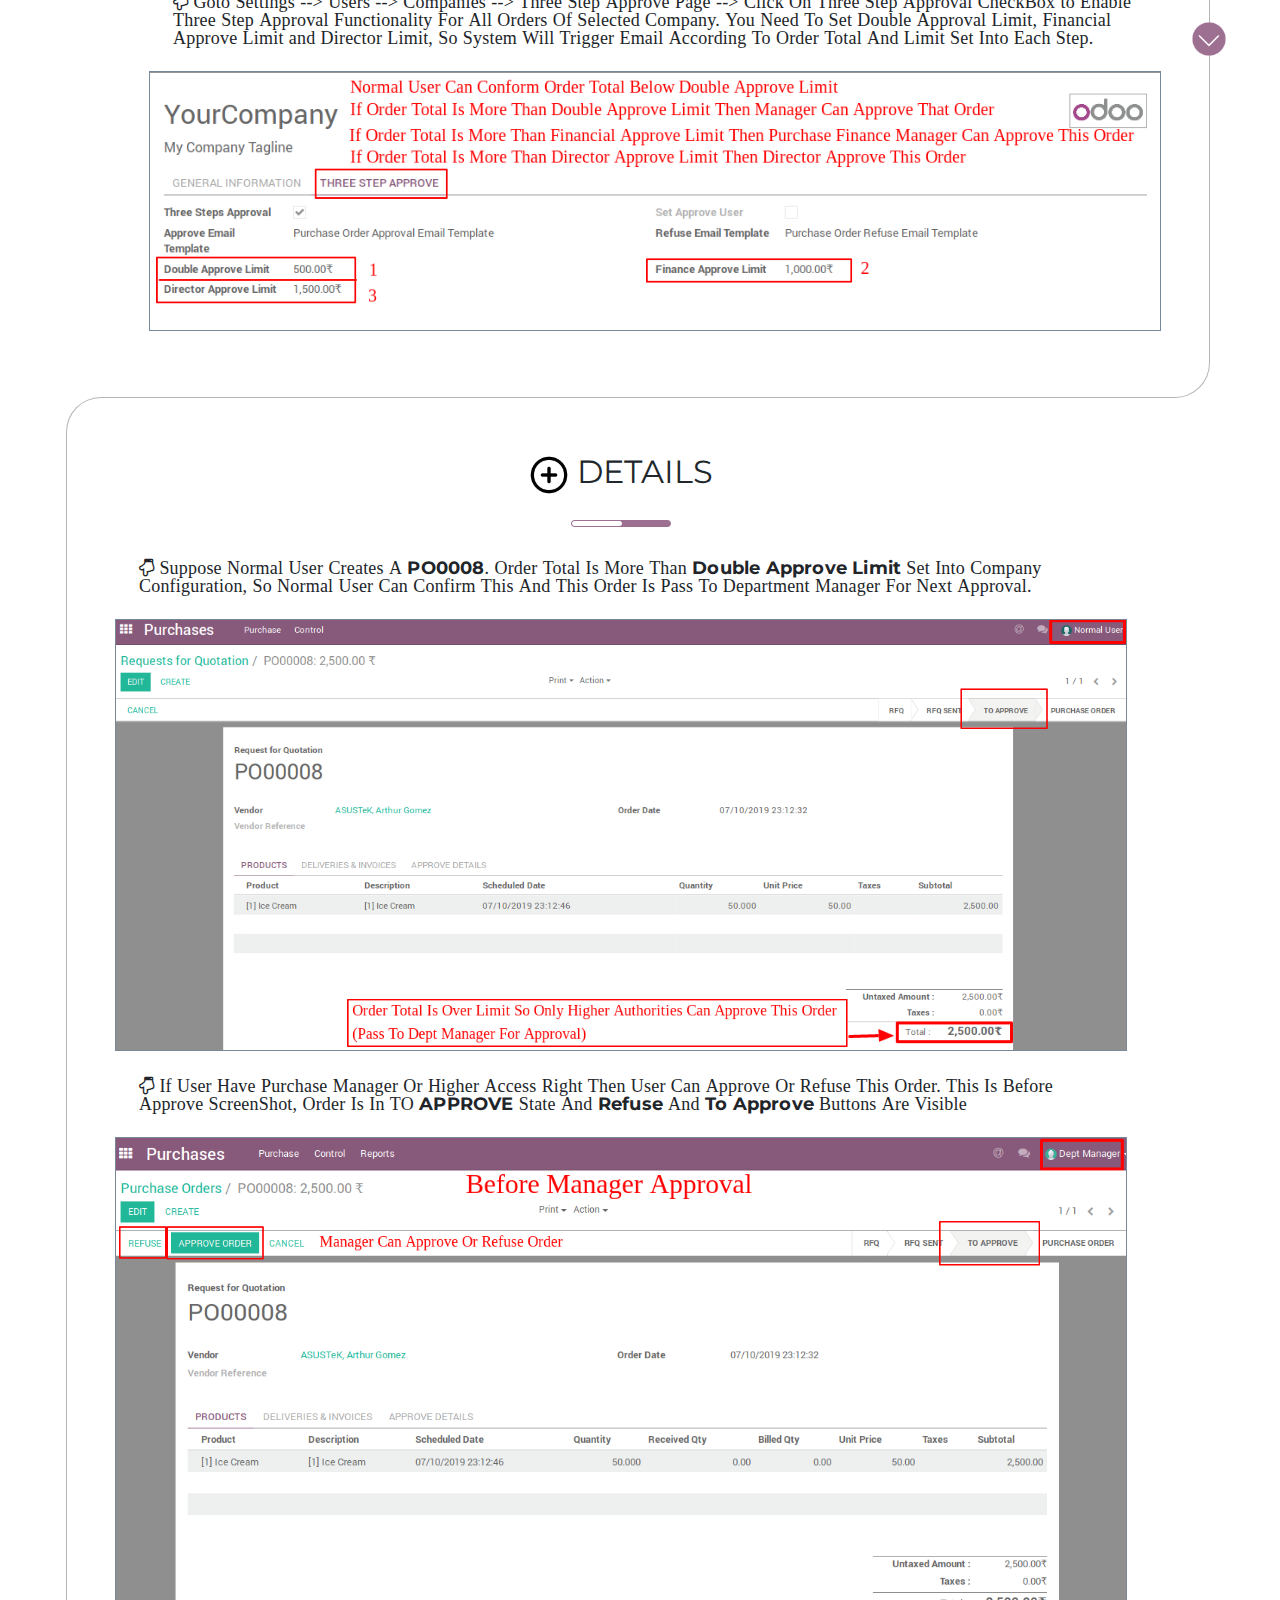
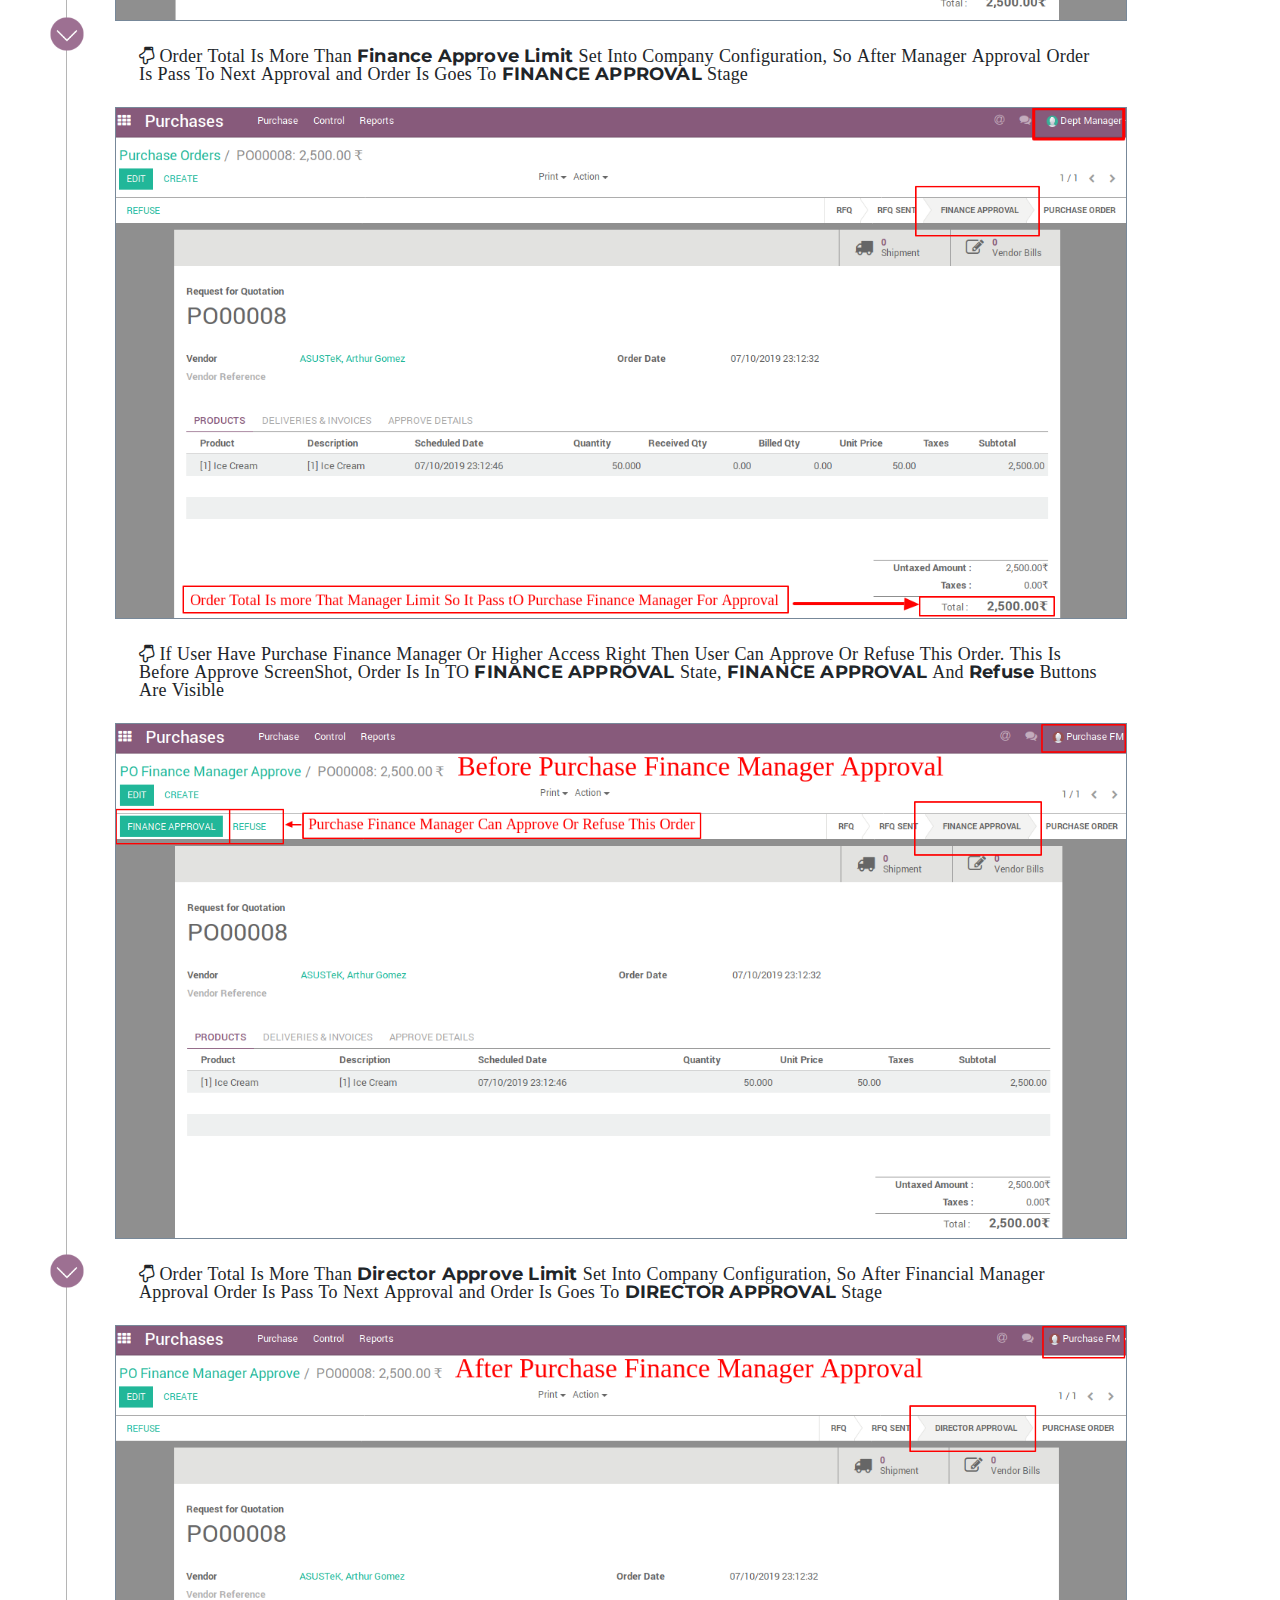
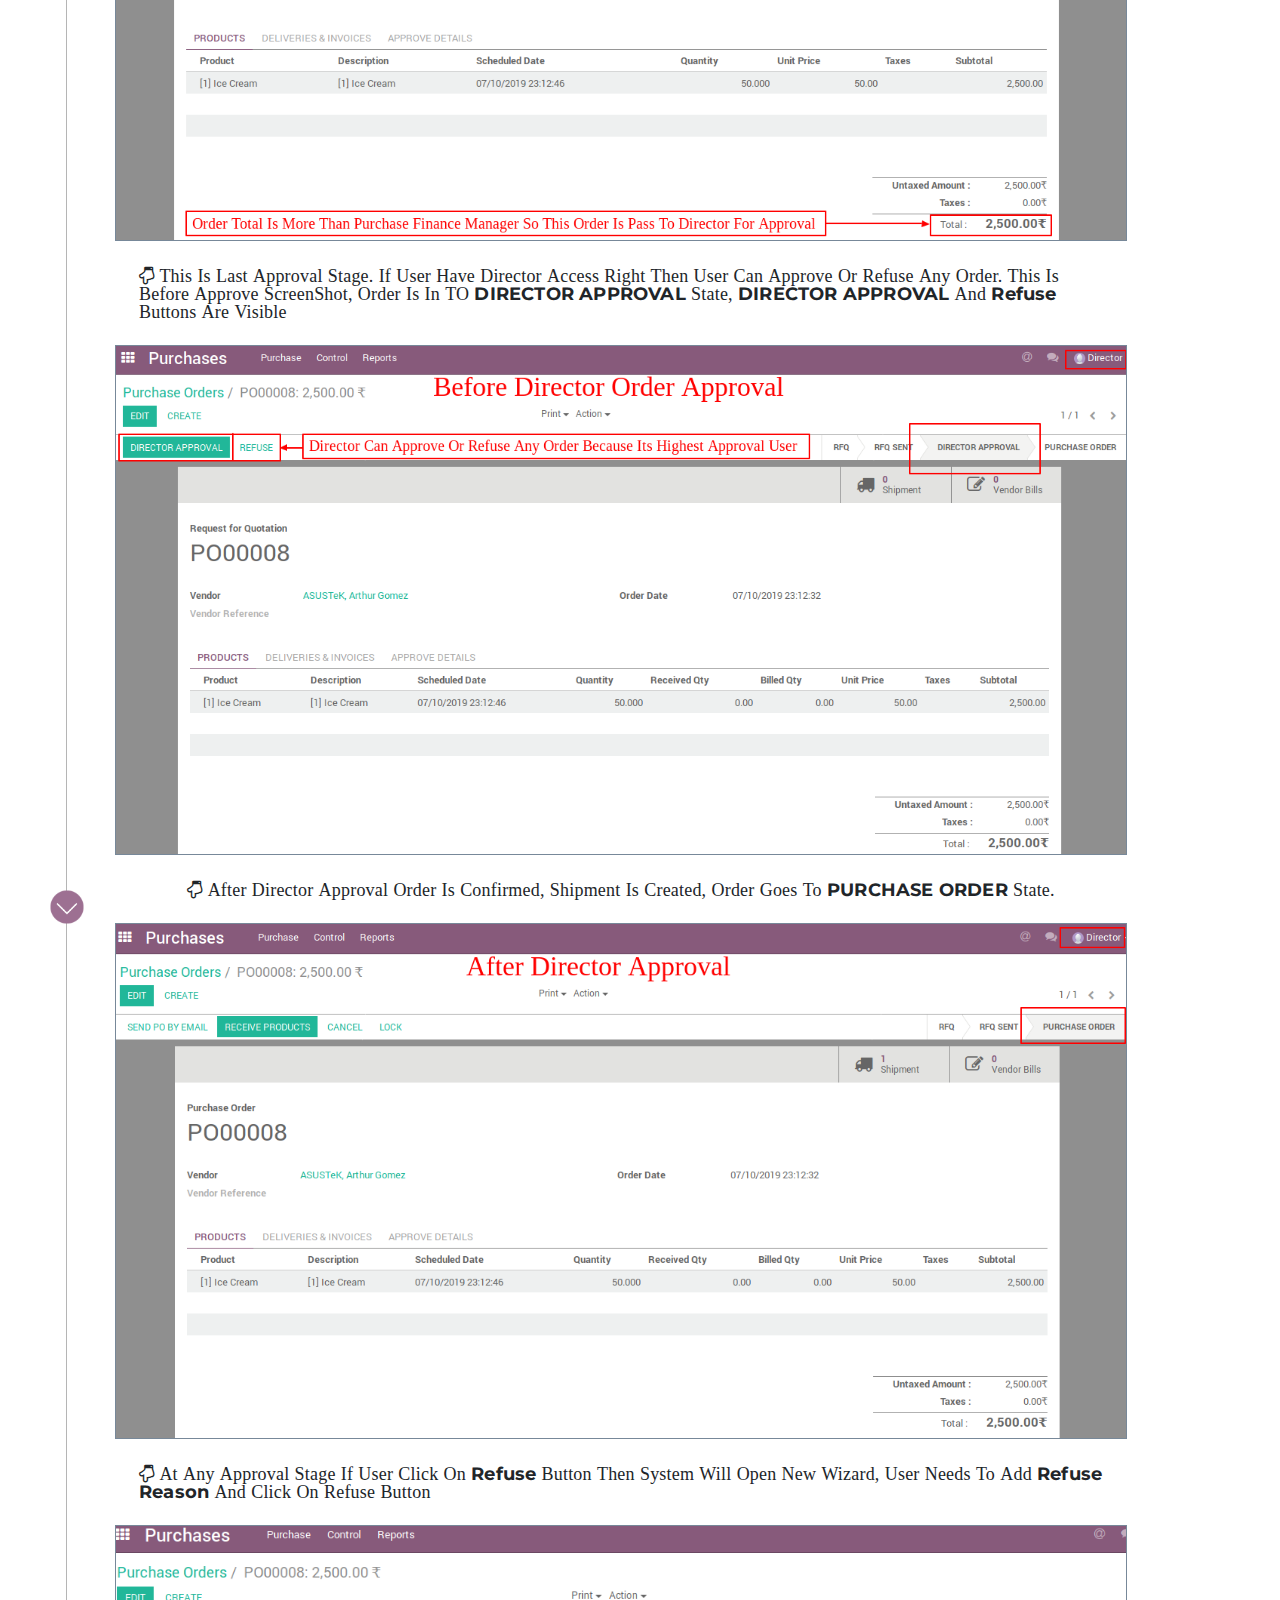
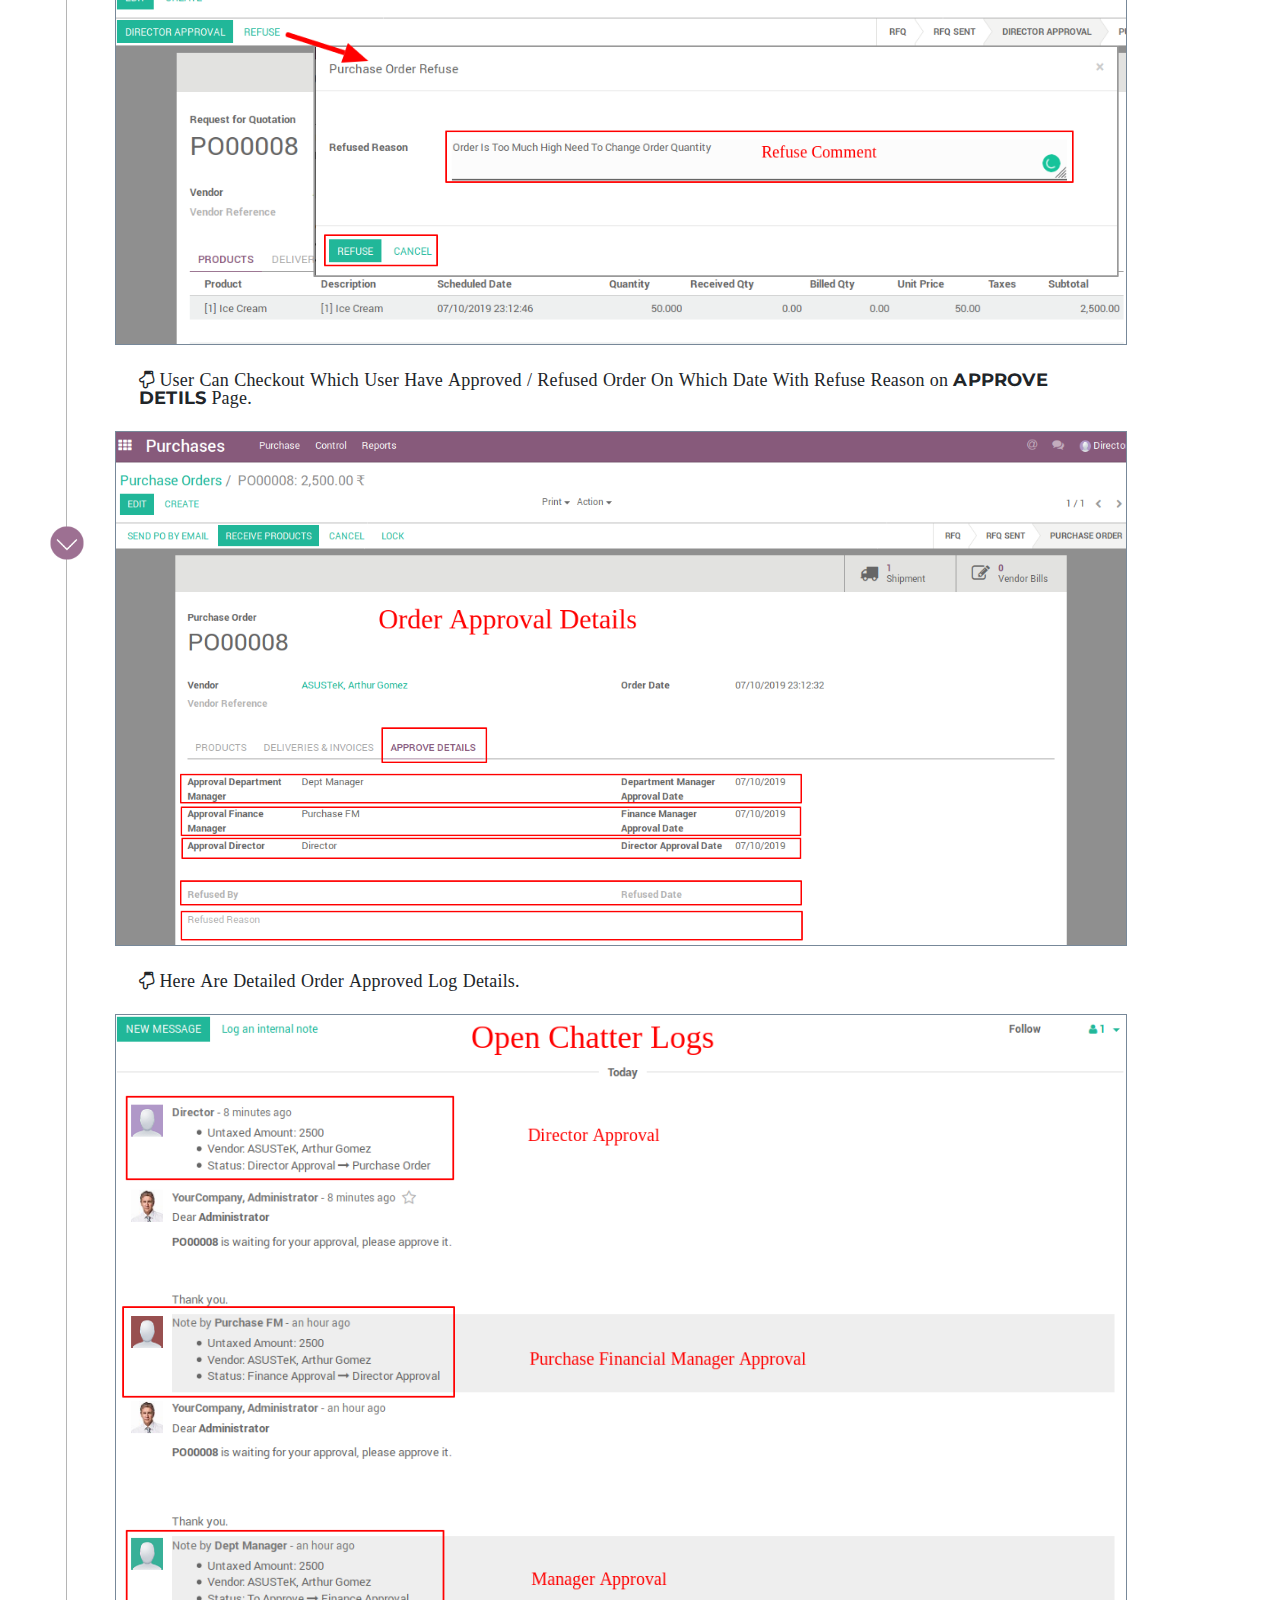
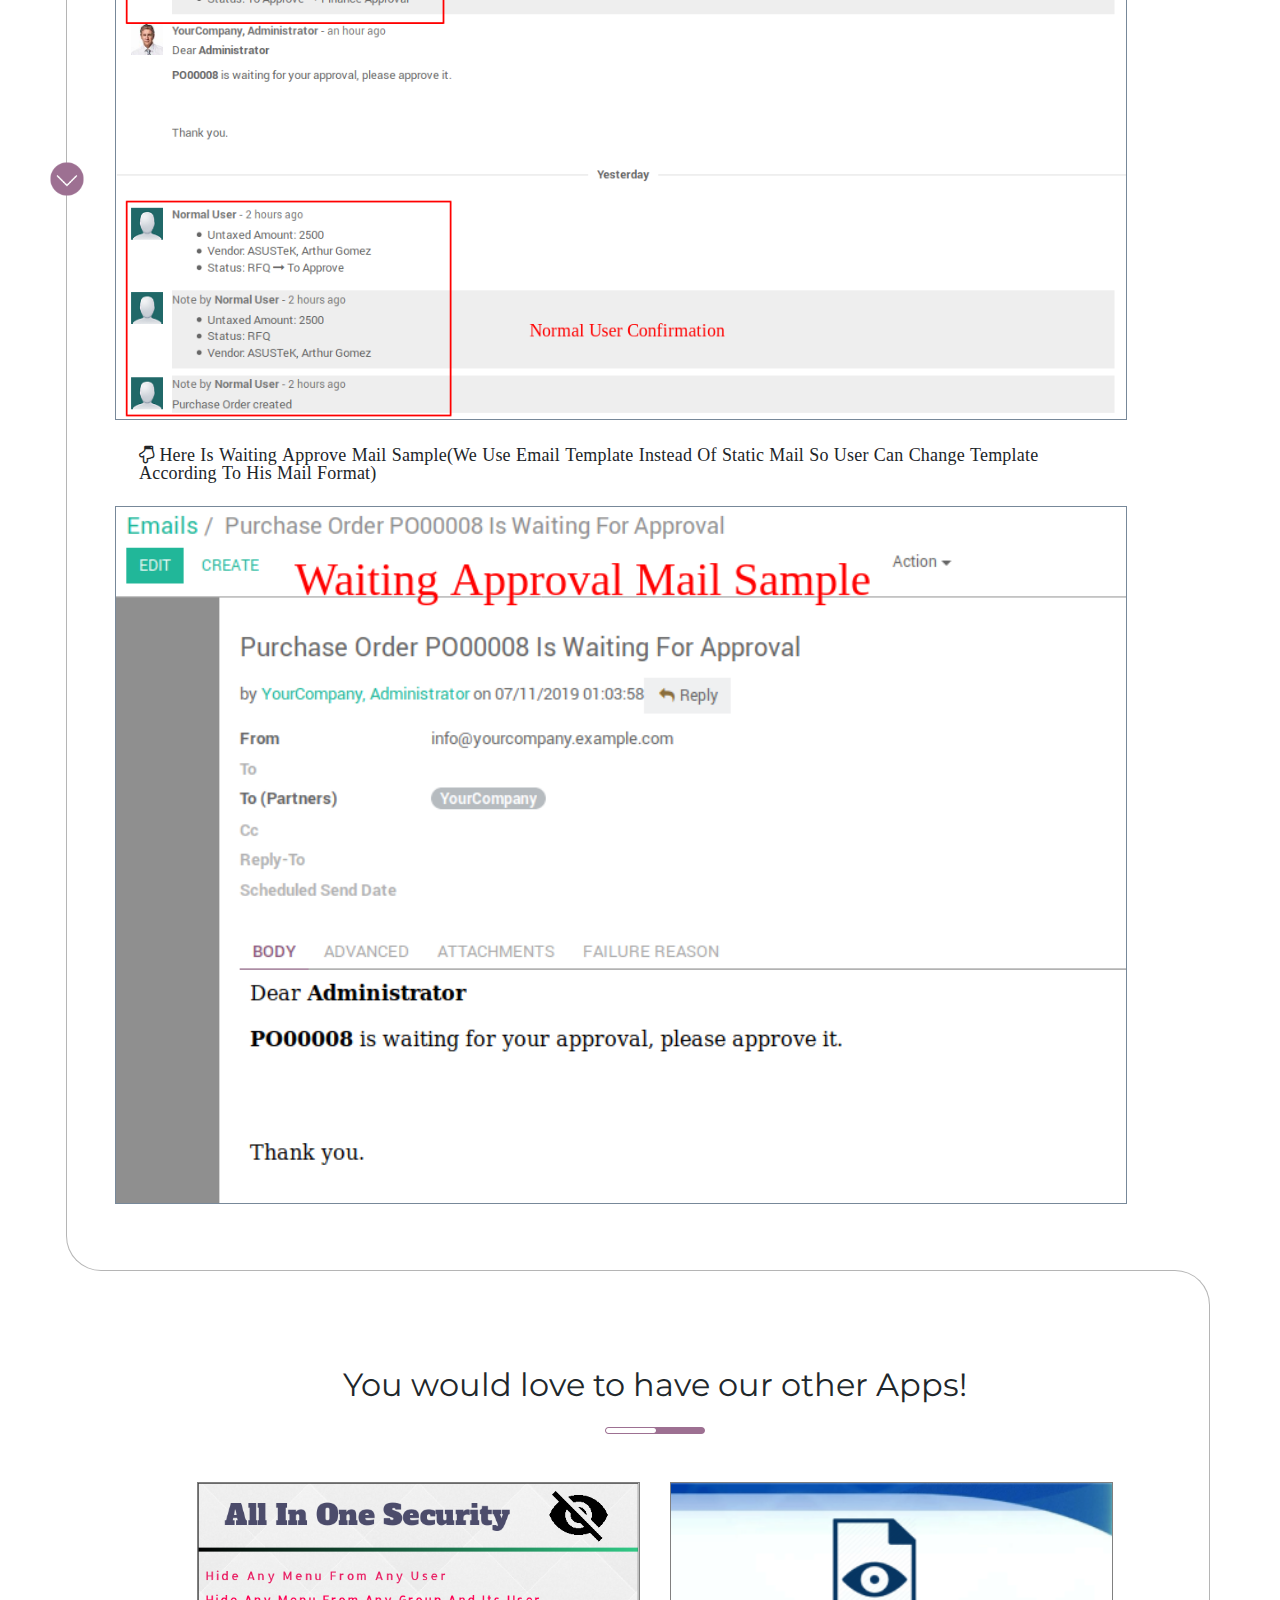
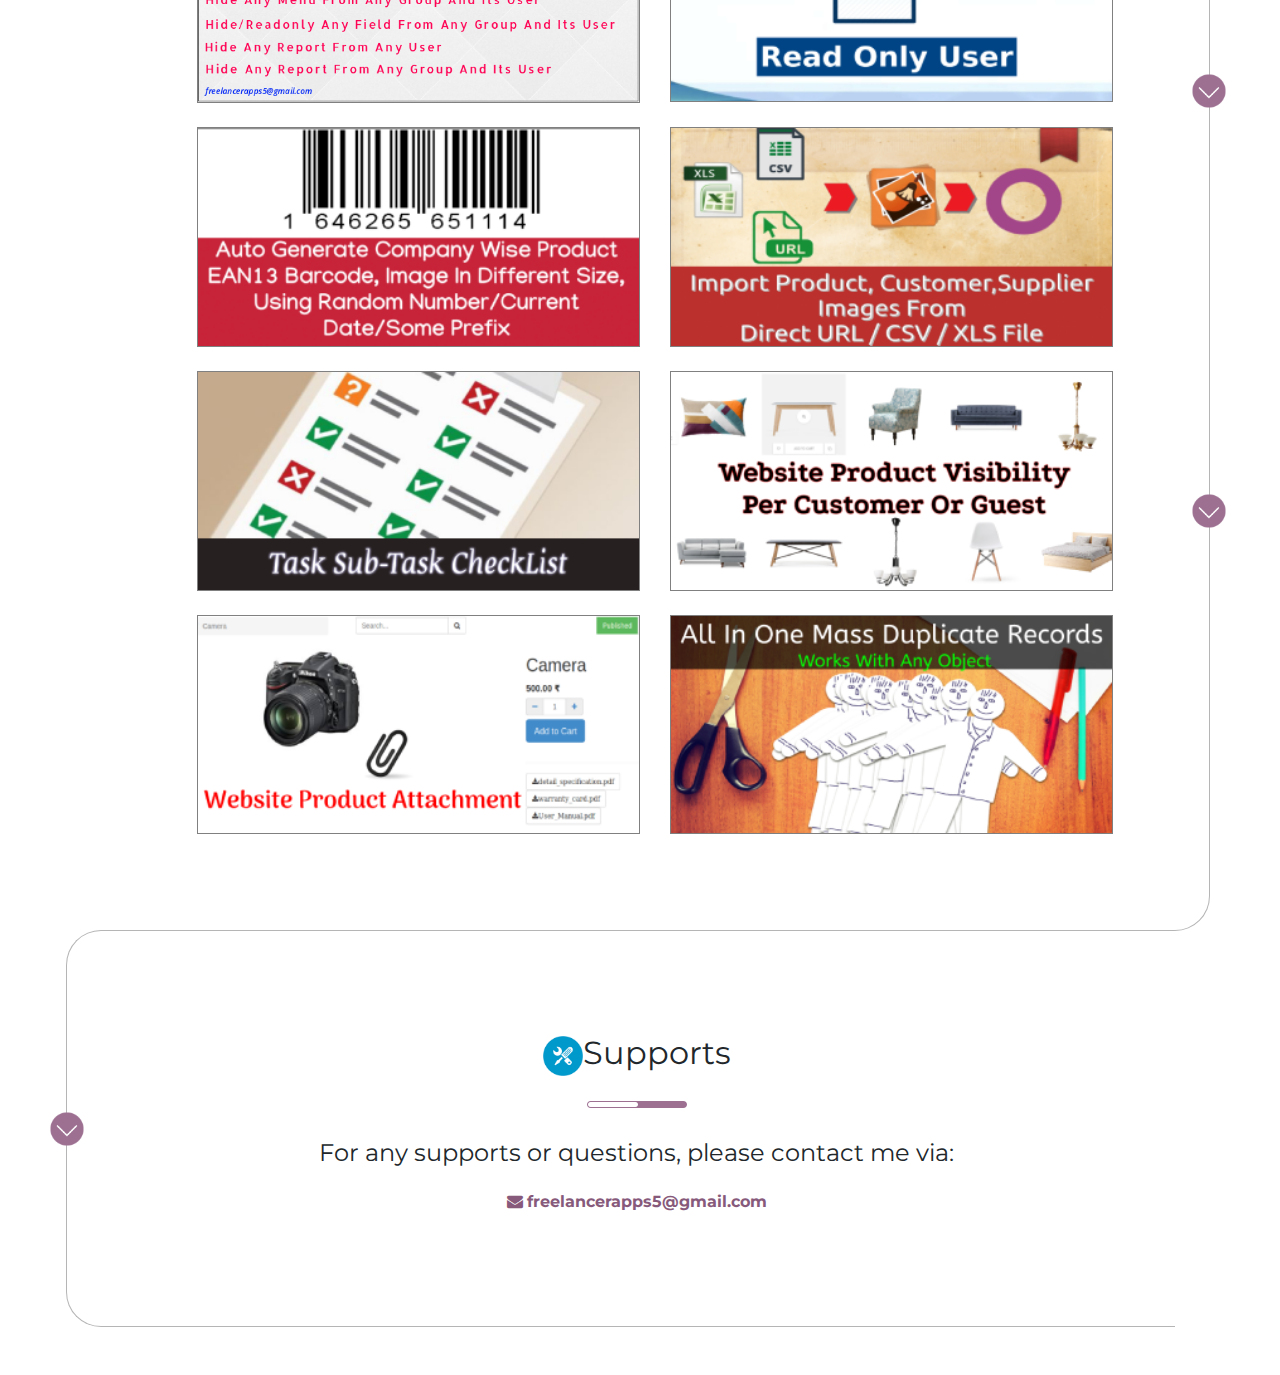
<file: odoo_po_three_levels_approval/static/description/index.html>
<!DOCTYPE html>
<html>
<head>
    <meta charset="utf-8"/>
    <meta http-equiv="X-UA-Compatible" content="IE=edge">
    <meta name="description" content="PO Three Level Approval">
    <meta name="keywords" content="multi level approve three level approve purchase order approve purchase order three level approval">
    <meta name="author" content="Freelancerapps">
    <meta name="viewport" content="width=device-width, initial-scale=1">
    <link rel="stylesheet" href="https://stackpath.bootstrapcdn.com/bootstrap/4.3.1/css/bootstrap.min.css">
    <link href="https://fonts.googleapis.com/css?family=Montserrat" rel="stylesheet">
    <link href="https://stackpath.bootstrapcdn.com/font-awesome/4.7.0/css/font-awesome.min.css" rel="stylesheet">
    <title>PO Three Level Approval</title>
</head>
<style>
    h1,
    h2,
    h3,
    h4,
    h5,
    h6,
    .h1,
    .h2,
    .h3,
    .h4,
    .h5,
    .h6 {
        font-family: "Montserrat", sans-serif;
        font-weight: 400;
        line-height: 1.1;
        color: #21272b;
    }

    ul {
        color: #616161;
    }

    * {
        font-family: "Montserrat", sans-serif;
    }
</style>

<body>
<div class="p-md-5" style="padding: 20px">
    <div class="container">
    
        <!--Overview Start-->
        <div class="row  border-left-0 position-relative align-items-center px-sm-5 py-sm-5 px-1 py-4 ml-3"
             style="border: 1px solid #b5b5b5; border-radius: 35px; border-top-left-radius: 0; border-bottom-left-radius: 0;">
	         <img src="images/play.png" alt="FreelancerApps" class="position-absolute"
	              style="top: 0px; width: 33px; left: 0; transform: translateY(-50%) translateX(-100%) !important;">
	         <img src="images/play.png" alt="FreelancerApps" class="position-absolute"
	              style="top: 50%;transform: translateY(-50%) translateX(50%) rotate(90deg) !important;width: 33px;right: 0;">
                 
            <div class="col-lg-6 text-center">
                <h2 class="mb-3">OVERVIEW</h2>
                <div class="mb-3"><img src="images/line.png" alt="FreelancerApps"></div>
                <p style="font-size: 18px; letter-spacing: 0.2px;" class="px-sm-4 p-2">
                    Approval routines will help you to restrict spending. One can only wear so many hats, so implementing 
                    approval routines allows you to focus on the other aspects your business. It will help you to increase 
                    the overall profitability of your business by reducing costs, giving you and your executive team control 
                    over expenses and allowing you to budget efficiently. 
                </p>
            </div>
            <div class="col-lg-5">
                <img src="images/overview.png" alt="Overview FreelancerApps" class="w-100">
            </div>
        </div>
        <!--Overview End-->

        <!-- Key Features Start-->
        <div class="row  position-relative border-right-0 px-sm-5 py-sm-5 px-1 py-4 ml-3"
             style="border: 1px solid #b5b5b5;margin-top: -1px ;transform: translateX(-35px);;border-radius: 35px;border-top-right-radius: 0;border-bottom-right-radius: 0;">
            <img src="images/play.png" alt="FreelancerApps" class="position-absolute"
                 style="top: 50%;transform: translateY(-50%) translateX(-50%) rotate(90deg) !important;width: 33px;left: 0;">
            <div class="col-lg-5 text-center order-lg-0 order-1">
                <img src="images/features.png" alt="FreelancerApps features" style="width:80%;">
            </div>

            <div class="col-lg-7 order-lg-1 order-0">
                <h2 class="text-center mb-3">KEY FEATURES:</h2>
                <div class="text-center mb-3">
                    <img src="images/line.png" alt="FreelancerApps line">
                </div>
                <ul class="list-unstyled">
                    <li>
                        <i class="fa fa-check-square-o text-primary"></i>
                        Easy To Use.
                    </li>
                    <li>
                        <i class="fa fa-check-square-o text-primary"></i>
                        Set Multilevel Approval Depending On Total Cost Of Purchase Order. 
                    </li>
                    <li>
                        <i class="fa fa-check-square-o text-primary"></i>
                        At Any Stage User Can Refuse Order And Pass Refuse Reason.
                    </li>
                    <li>
                        <i class="fa fa-check-square-o text-primary"></i>
                        Different Configuration Per Company.
                    </li>
                    <li>
                        <i class="fa fa-check-square-o text-primary"></i>
                        Keep Track Of Who Approved Or Rejected Order.
                    </li>
                    <li>
                        <i class="fa fa-check-square-o text-primary"></i>
                        Mail Notification Of Need To Approve Order Or Rejected Order.
                    </li>
                </ul>
            </div>
        </div>
        <!-- Key Features End-->

        <!-- Configuration Start -->
        <div class="row border-left-0 align-items-center position-relative px-sm-5 py-sm-5 px-1 py-4 ml-3"
             style="border: 1px solid #b5b5b5;border-radius: 35px;border-top-left-radius: 0;border-bottom-left-radius: 0;margin-top: -2px;">
            <img src="images/play.png" alt="FreelancerApps play" class="position-absolute"
                 style="top: 33.33%;transform: translateY(-50%) translateX(50%) rotate(90deg) !important;width: 33px;right: 0;">
            <img src="images/play.png" alt="FreelancerApps play" class="position-absolute"
                 style="top: 66.66%;transform: translateY(-50%) translateX(50%) rotate(90deg) !important;width: 33px;right: 0;">

            <div class="ml-sm-0" style="margin-left: -20px;">
                <h2 class="text-center w-100 mb-3 mt-2">
	                <img src="images/confirguration.png" alt="FreelancerApps Configuration" style="height:40px; width:40px"/>
	                CONFIGURATION<br/>
                </h2>
                <div class="text-center w-100 mb-3"><img src="images/line.png" alt="FreelancerApps Line"></div>
                
                <div class="text-center">
	                <p style="font-size: 18px; letter-spacing: 0.2px; text-align: left;" class="px-sm-4 p-2 fa fa-hand-o-down">
	                    Goto Settings --> Users --> Users  --> Access Rights Page --> Purchases. You will have User, Manager, Purchase Finance Manager, Director access. You need to set proper access right to the user.   
	                </p>
	                <img src="1_user_access_setting.png" style="width: 100%; margin-bottom: 18px; border: 1px solid lightslategray"/>
	            </div>
	            <div class="text-center">
	                <p style="font-size: 18px; letter-spacing: 0.2px; text-align: left;" class="px-sm-4 p-2 fa fa-hand-o-down">
	                    Goto Settings --> Users --> Companies --> Three Step Approve Page --> Click On Three Step Approval CheckBox to Enable Three Step Approval Functionality For All Orders Of Selected Company. 
	                    You Need To Set Double Approval Limit, Financial Approve Limit and Director Limit, So System Will Trigger Email According To Order Total And Limit Set Into Each Step.  
	                </p>
	                <img src="2_Company_wise_settings.png" style="width: 100%; margin-bottom: 18px; border: 1px solid lightslategray"/>
	            </div>
        
       		</div>	
        </div>
     <!-- Configuration End -->
     
     <!-- Detailing Start -->
     <div class="row  position-relative border-right-0 px-sm-5 py-sm-5 px-1 py-4 ml-3"
             style="border: 1px solid #b5b5b5;margin-top: -1px ;transform: translateX(-35px);;border-radius: 35px;border-top-right-radius: 0;border-bottom-right-radius: 0;">
		<img src="images/play.png" alt="FreelancerApps play" class="position-absolute"
		     style="top: 17%;transform: translateY(-50%) translateX(-50%) rotate(90deg) !important;width: 33px;left: 0;">
		<img src="images/play.png" alt="FreelancerApps play" class="position-absolute"
		     style="top: 34%;transform: translateY(-50%) translateX(-50%) rotate(90deg) !important;width: 33px;left: 0;">
		<img src="images/play.png" alt="FreelancerApps play" class="position-absolute"
		     style="top: 51%;transform: translateY(-50%) translateX(-50%) rotate(90deg) !important;width: 33px;left: 0;">
		<img src="images/play.png" alt="FreelancerApps play" class="position-absolute"
		     style="top: 68%;transform: translateY(-50%) translateX(-50%) rotate(90deg) !important;width: 33px;left: 0;">
		<img src="images/play.png" alt="FreelancerApps play" class="position-absolute"
		     style="top: 85%;transform: translateY(-50%) translateX(-50%) rotate(90deg) !important;width: 33px;left: 0;">
		
		
		<div class="ml-sm-0">
			<h2 class="text-center w-100 mb-3 mt-2">
			 	<img src="images/detail.png" alt="FreelancerApps Details" style="height:40px; width:40px"/>
			 	DETAILS<br/>
			</h2>
			<div class="text-center w-100 mb-3"><img src="images/line.png" alt="FreelancerApps Line"></div>
			
			<div class="text-center">
				<p style="font-size: 18px; letter-spacing: 0.2px; text-align: left;" class="px-sm-4 p-2 fa fa-hand-o-down">
					Suppose Normal User Creates A <b>PO0008</b>. Order Total Is More Than <b>Double Approve Limit</b> Set Into Company Configuration, 
					So Normal User Can Confirm This And This Order Is Pass To Department Manager For Next Approval.<br/> 
				</p>
				<img src="3_normal_user.png" style="width: 100%; margin-bottom: 18px; border: 1px solid lightslategray"/>
			</div>
			
			<div class="text-center">
				<p style="font-size: 18px; letter-spacing: 0.2px; text-align: left;" class="px-sm-4 p-2 fa fa-hand-o-down">
					If User Have Purchase Manager Or Higher Access Right Then User Can Approve Or Refuse This Order. This Is Before Approve ScreenShot, 
					Order Is In TO <b>APPROVE</b> State And <b>Refuse</b> And <b>To Approve</b> Buttons Are Visible     
				</p>
				<img src="4_before_manager_approve.png" style="width: 100%; margin-bottom: 18px; border: 1px solid lightslategray"/>
			</div>	     
			
			<div class="text-center">
				<p style="font-size: 18px; letter-spacing: 0.2px; text-align: left;" class="px-sm-4 p-2 fa fa-hand-o-down">
					Order Total Is More Than <b>Finance Approve Limit</b> Set Into Company Configuration, So After Manager Approval Order Is Pass To Next Approval and Order Is Goes To <b>FINANCE APPROVAL</b> Stage   
				</p>
				<img src="5_dept_manager_after_approve.png" style="width: 100%; margin-bottom: 18px; border: 1px solid lightslategray"/>
			</div>	     
			
			<div class="text-center">
				<p style="font-size: 18px; letter-spacing: 0.2px; text-align: left;" class="px-sm-4 p-2 fa fa-hand-o-down">
					If User Have Purchase Finance Manager Or Higher Access Right Then User Can Approve Or Refuse This Order. This Is Before Approve ScreenShot, 
					Order Is In TO <b>FINANCE APPROVAL</b> State, <b>FINANCE APPROVAL</b> And <b>Refuse</b> Buttons Are Visible 
				</p>
				<img src="6_before_finance_manager_approve.png" style="width: 100%; margin-bottom: 18px; border: 1px solid lightslategray"/>
			</div>	     
			
			<div class="text-center">
				<p style="font-size: 18px; letter-spacing: 0.2px; text-align: left;" class="px-sm-4 p-2 fa fa-hand-o-down">
					Order Total Is More Than <b>Director Approve Limit</b> Set Into Company Configuration, So After Financial Manager Approval Order Is Pass To Next Approval and Order Is Goes To <b>DIRECTOR APPROVAL</b> Stage 
				</p>
				<img src="7_after_finance_manager_approve.png" style="width: 100%; margin-bottom: 18px; border: 1px solid lightslategray"/>
			</div>	     
			
			<div class="text-center">
				<p style="font-size: 18px; letter-spacing: 0.2px; text-align: left;" class="px-sm-4 p-2 fa fa-hand-o-down">
					This Is Last Approval Stage. If User Have Director Access Right Then User Can Approve Or Refuse Any Order. This Is Before Approve ScreenShot, 
					Order Is In TO <b>DIRECTOR APPROVAL</b> State, <b>DIRECTOR APPROVAL</b> And <b>Refuse</b> Buttons Are Visible 
				</p>
				<img src="8_before_director_approval.png" style="width: 100%; margin-bottom: 18px; border: 1px solid lightslategray"/>
			</div>	     
			
			<div class="text-center">
				<p style="font-size: 18px; letter-spacing: 0.2px; text-align: left;" class="px-sm-4 p-2 fa fa-hand-o-down">
					After Director Approval Order Is Confirmed, Shipment Is Created, Order Goes To <b>PURCHASE ORDER</b> State. 
				</p>
				<img src="9_after_director_approval.png" style="width: 100%; margin-bottom: 18px; border: 1px solid lightslategray"/>
			</div>	     
			
			<div class="text-center">
				<p style="font-size: 18px; letter-spacing: 0.2px; text-align: left;" class="px-sm-4 p-2 fa fa-hand-o-down">
					At Any Approval Stage If User Click On <b>Refuse</b> Button Then System Will Open New Wizard, User Needs To Add <b>Refuse Reason</b> And Click On Refuse Button   
				</p>
				<img src="10_refuse_order.png" style="width: 100%; margin-bottom: 18px; border: 1px solid lightslategray"/>
			</div>	     
			
			<div class="text-center">
				<p style="font-size: 18px; letter-spacing: 0.2px; text-align: left;" class="px-sm-4 p-2 fa fa-hand-o-down">
					User Can Checkout Which User Have Approved / Refused Order On Which Date With Refuse Reason on <b>APPROVE DETILS</b> Page.  
				</p>
				<img src="11_order_approval_details.png" style="width: 100%; margin-bottom: 18px; border: 1px solid lightslategray"/>
			</div>	     
			
			<div>
				<p style="font-size: 18px; letter-spacing: 0.2px; text-align: left;" class="px-sm-4 p-2 fa fa-hand-o-down">
					Here Are Detailed Order Approved Log Details. 
				</p>
				<img src="12_open_chatter_log.png" style="width: 100%; margin-bottom: 18px; border: 1px solid lightslategray"/>
			</div>	     
			
			<div class="text-center">
				<p style="font-size: 18px; letter-spacing: 0.2px; text-align: left;" class="px-sm-4 p-2 fa fa-hand-o-down">
					Here Is Waiting Approve Mail Sample(We Use Email Template Instead Of Static Mail So User Can Change Template According To His Mail Format) 
				</p>
				<img src="13_waiting_approval_mail_sample.png" style="width: 100%; margin-bottom: 18px; border: 1px solid lightslategray"/>
			</div>	     

     	</div>
     </div>
     <!-- Detailing END -->
     
    <!-- add Start -->
    <div class="row border-left-0 align-items-center position-relative px-sm-5 py-sm-5 px-1 py-4 ml-3"
             style="border: 1px solid #b5b5b5;border-radius: 35px;border-top-left-radius: 0;border-bottom-left-radius: 0;margin-top: -1px;">
        <img src="images/play.png" alt="FreelancerApps play" class="position-absolute"
             style="top: 33.33%;transform: translateY(-50%) translateX(50%) rotate(90deg) !important;width: 33px;right: 0;">
        <img src="images/play.png" alt="FreelancerApps play" class="position-absolute"
             style="top: 66.66%;transform: translateY(-50%) translateX(50%) rotate(90deg) !important;width: 33px;right: 0;">


        <div class="row px-sm-5 py-sm-5 px-1 py-4">
            <h2 class="w-100 text-center mb-3">You would love to have our other Apps!</h2>
            <div class="text-center w-100 mb-3">
                <img src="images/line.png" alt="FreelancerApps line">
            </div>

			<!-- Row 1 -->
            <div class="col-sm-6 mt-4">
				<a href="https://www.odoo.com/apps/modules/12.0/hide_any_menu/" target="new">
					<img src="add/hide_any_menu_banner_small.png" alt="FreelancerApps Add" class="w-100" style="border: solid 1px; color: gray;">
				</a>
            </div>
            <div class="col-sm-6 mt-4">
                <a href="https://www.odoo.com/apps/modules/12.0/set_read_only_user/" target="new">
					<img src="add/set_read_only_user_banner_small.png" alt="FreelancerApps Add" class="w-100" style="border: solid 1px; color: gray;">
				</a>
            </div>

            <!-- Row 2 -->
            <div class="col-sm-6 mt-4">
                <a href="https://apps.odoo.com/apps/modules/12.0/auto_generate_ean13/" target="new">
                    <img src="add/auto_generate_ean13_banner_small.png" alt="FreelancerApps Add" class="w-100" style="border: solid 1px; color: gray;">
                </a>
            </div>
            <div class="col-sm-6 mt-4">
				<a href="https://www.odoo.com/apps/modules/10.0/import_image_fromurl/" target="new">
					<img src="add/import_from_url_banner_small.png" alt="FreelancerApps Add" class="w-100" style="border: solid 1px; color: gray;">
				</a>
            </div>

            <!-- Row 3 -->
            <div class="col-sm-6 mt-4">
                <a href="https://www.odoo.com/apps/modules/12.0/task_subtask_checklist/" target="new">
					<img src="add/task_checklist_banner_small.png" alt="FreelancerApps Add" class="w-100" style="border: solid 1px; color: gray;">
				</a>
            </div>
            <div class="col-sm-6 mt-4">
                <a href="https://www.odoo.com/apps/modules/12.0/website_product_visibility_odoo/" target="new">
                    <img src="add/website_product_visibility_odoo_banner_small.png" alt="FreelancerApps Add" class="w-100" style="border: solid 1px; color: gray;">
                </a>
            </div>

            <!-- Row 4 -->
            <div class="col-sm-6 mt-4">
				<a href="https://www.odoo.com/apps/modules/12.0/website_product_attachment_odoo/" target="new">
					<img src="add/website_product_attachment_odoo_banner_small.png" alt="FreelancerApps Add" class="w-100" style="border: solid 1px; color: gray;">
				</a>
            </div>
            <div class="col-sm-6 mt-4">
                <a href="https://apps.odoo.com/apps/modules/12.0/mass_duplicate_records/" target="new">
					<img src="add/mass_duplicate_records_small.png" alt="FreelancerApps Add" class="w-100" style="border: solid 1px; color: gray;">
				</a>
            </div>

        </div>
   </div>
	<!-- add End -->
	
	<!-- Support Start -->
	<div class="row  position-relative border-right-0 px-sm-5 py-sm-5 px-1 py-4 ml-3"
       style="border: 1px solid #b5b5b5;margin-top: -1px ;transform: translateX(-35px);;border-radius: 35px;border-top-right-radius: 0;border-bottom-right-radius: 0;">
	      <img src="images/play.png" alt="FreelancerApps Play" class="position-absolute"
	           style="top: 50%;transform: translateY(-50%) translateX(-50%) rotate(90deg) !important;width: 33px;left: 0;">
	     <div class="row  position-relative border-right-0 px-sm-5 py-sm-5 px-1 py-4 ml-3">
			<h2 class="text-center w-100 mb-3 mt-2">
				<img src="images/support.png" alt="FreelancerApps Supports" style="height:40px; width:40px"/>Supports<br/>
			</h2>
			<div class="text-center w-100 mb-3"><img src="images/line.png" alt="FreelancerApps Line"></div>
	            
	        <h4 class="text-center w-100 mb-3 mt-2">
	        	For any supports or questions, please contact me via:
	        </h4>
	        <div class="text-center w-100 mb-3 mt-2">
	            <i class="fa fa-envelope fa-1x" style="color:#875A7B;"></i>
	            <a href="https://mail.google.com/mail/?view=cm&amp;fs=1&amp;tf=1&amp;to=freelancerapps5@gmail.com" target="_blank">
	                <b style="color: #875A7B">freelancerapps5@gmail.com</b></a>
	        </div>
	    </div>
	</div>
	<!-- Support End -->

    </div>

</body>
</html>
</file>
